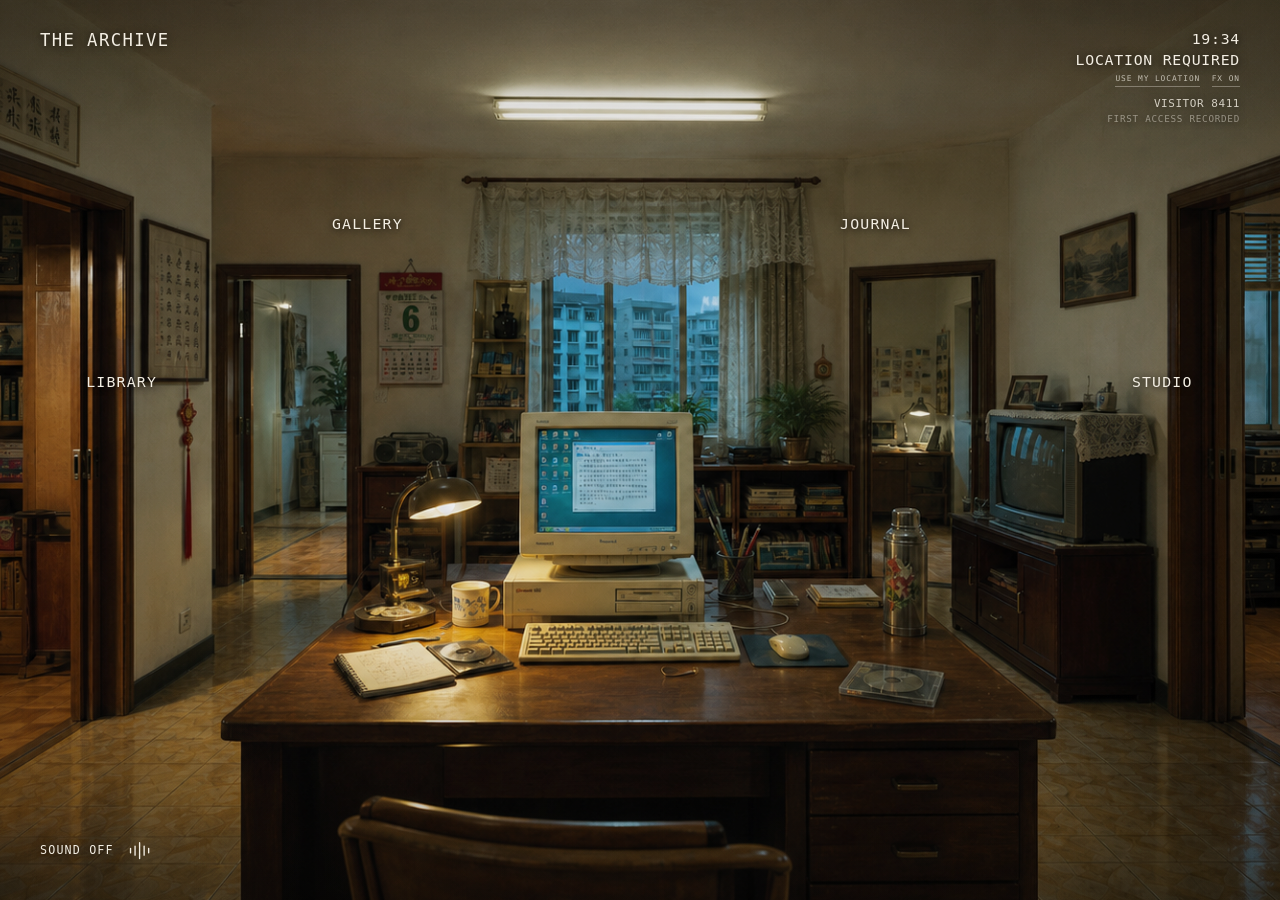
<file: index.html>
<!doctype html>
<html lang="zh-CN">
  <head>
    <meta charset="UTF-8" />
    <meta name="viewport" content="width=device-width, initial-scale=1.0" />
    <meta
      name="description"
      content="The Archive，一座连接作品、收藏与记录的私人数字空间。"
    />
    <meta name="theme-color" content="#191810" />
    <title>The Archive</title>
    <link rel="preload" as="image" href="assets/images/archive-hall-room.png" />
    <link rel="stylesheet" href="styles.css" />
    <script src="weather-provider.js" defer></script>
    <script src="environment.js" defer></script>
    <script src="audio-system.js" defer></script>
    <script src="script.js" defer></script>
  </head>
  <body
    data-period="day"
    data-solar="day"
    data-weather="unavailable"
    data-weather-intensity="none"
    data-weather-effects="on"
    data-weather-status="location-required"
  >
    <a class="skip-link" href="#room-navigation">跳到房间入口</a>

    <main class="archive-hall" id="archive-hall">
      <div class="scene" aria-hidden="true">
        <img
          class="scene__image"
          src="assets/images/archive-hall-room.png"
          alt=""
          width="1680"
          height="945"
        />
        <div class="scene__vignette"></div>
        <div class="scene__grain"></div>
        <div class="scene__environment">
          <div class="scene__sunlight"></div>
          <div class="scene__weather-filter"></div>
          <div class="scene__rain scene__rain--far"></div>
          <div class="scene__rain scene__rain--near"></div>
          <div class="scene__snow"></div>
          <div class="scene__lightning"></div>
        </div>
      </div>

      <header class="hall-header">
        <h1 class="wordmark">THE ARCHIVE</h1>

        <section class="environment" aria-label="本地时间与天气">
          <div class="environment__time">
            <span class="environment__label">LOCAL TIME</span>
            <time id="local-time" datetime="">--:--</time>
            <span class="environment__meta" id="local-date">-- --- ----</span>
          </div>
          <div class="environment__weather">
            <span class="environment__label">WEATHER</span>
            <span class="environment__value" id="weather-value">LOCATION REQUIRED</span>
            <span class="environment__meta" id="weather-location" hidden></span>
            <div class="environment__weather-actions">
              <button
                class="environment__location-button"
                id="location-button"
                type="button"
                aria-label="Use your location for live weather"
              >
                USE MY LOCATION
              </button>
              <button
                class="environment__effects-button"
                id="weather-effects-toggle"
                type="button"
                aria-label="Turn off visual weather effects"
                aria-pressed="true"
              >
                FX ON
              </button>
            </div>
          </div>
          <div class="environment__visitor" aria-label="Visitor memory">
            <span class="environment__label">VISITOR MEMORY</span>
            <span class="environment__value" id="visitor-id">VISITOR ----</span>
            <span class="environment__meta" id="visitor-memory">ACCESS UNKNOWN</span>
          </div>
        </section>
      </header>

      <div class="weather-foreground" aria-hidden="true">
        <div class="weather-foreground__rain">
          <i style="--x: 1.5%; --delay: -2.1s; --duration: 8.4s; --length: 5.4rem"></i>
          <i style="--x: 5.2%; --delay: -5.7s; --duration: 10.2s; --length: 3.8rem"></i>
          <i style="--x: 9.4%; --delay: -1.2s; --duration: 11.8s; --length: 4.7rem"></i>
          <i style="--x: 14.2%; --delay: -7.4s; --duration: 13.1s; --length: 3.2rem"></i>
          <i style="--x: 85.8%; --delay: -4.8s; --duration: 12.4s; --length: 4.2rem"></i>
          <i style="--x: 90.6%; --delay: -8.9s; --duration: 14.1s; --length: 3.5rem"></i>
          <i style="--x: 95.1%; --delay: -3.4s; --duration: 9.7s; --length: 5rem"></i>
          <i style="--x: 98.3%; --delay: -6.2s; --duration: 11.1s; --length: 3.1rem"></i>
        </div>
        <div class="weather-foreground__snow">
          <i style="--x: 4%; --drift: 2.8rem; --delay: -7s; --duration: 17s; --size: 3px"></i>
          <i style="--x: 12%; --drift: -2rem; --delay: -13s; --duration: 22s; --size: 2px"></i>
          <i style="--x: 20%; --drift: 3.4rem; --delay: -3s; --duration: 20s; --size: 4px"></i>
          <i style="--x: 29%; --drift: -2.6rem; --delay: -17s; --duration: 25s; --size: 2px"></i>
          <i style="--x: 38%; --drift: 2.2rem; --delay: -10s; --duration: 19s; --size: 3px"></i>
          <i style="--x: 46%; --drift: -3.1rem; --delay: -4s; --duration: 24s; --size: 2px"></i>
          <i style="--x: 55%; --drift: 3.7rem; --delay: -15s; --duration: 21s; --size: 4px"></i>
          <i style="--x: 63%; --drift: -2.4rem; --delay: -8s; --duration: 18s; --size: 3px"></i>
          <i style="--x: 71%; --drift: 2.9rem; --delay: -19s; --duration: 26s; --size: 2px"></i>
          <i style="--x: 79%; --drift: -3.5rem; --delay: -5s; --duration: 23s; --size: 4px"></i>
          <i style="--x: 88%; --drift: 2.1rem; --delay: -12s; --duration: 20s; --size: 3px"></i>
          <i style="--x: 96%; --drift: -2.8rem; --delay: -2s; --duration: 24s; --size: 2px"></i>
        </div>
        <div class="weather-foreground__fog"></div>
        <div class="weather-foreground__flash"></div>
      </div>

      <nav class="room-map" id="room-navigation" aria-label="Archive Hall 房间入口">
        <a
          class="room-entry room-entry--library"
          href="library.html"
          data-room="library"
          data-focus-x="8%"
          data-focus-y="48%"
          aria-label="进入 Library"
        >
          <span class="room-entry__label">LIBRARY</span>
          <span class="room-entry__hint">OPEN</span>
        </a>

        <a
          class="room-entry room-entry--gallery"
          href="gallery.html"
          data-room="gallery"
          data-focus-x="28%"
          data-focus-y="42%"
          aria-label="进入 Gallery"
        >
          <span class="room-entry__label">GALLERY</span>
          <span class="room-entry__hint">OPEN</span>
        </a>

        <button
          class="room-entry room-entry--journal"
          type="button"
          data-room="journal"
          data-focus-x="68%"
          data-focus-y="42%"
          aria-label="Journal 正在准备中"
        >
          <span class="room-entry__label">JOURNAL</span>
          <span class="room-entry__hint">IN PREPARATION</span>
        </button>

        <button
          class="room-entry room-entry--studio"
          type="button"
          data-room="studio"
          data-focus-x="92%"
          data-focus-y="48%"
          aria-label="Studio 正在准备中"
        >
          <span class="room-entry__label">STUDIO</span>
          <span class="room-entry__hint">IN PREPARATION</span>
        </button>
      </nav>

      <nav class="room-menu" aria-label="Archive Hall 房间列表">
        <a href="library.html" data-room="library">
          <span>LIBRARY</span>
          <small>OPEN</small>
        </a>
        <a href="gallery.html" data-room="gallery">
          <span>GALLERY</span>
          <small>OPEN</small>
        </a>
        <button type="button" data-room="studio">
          <span>STUDIO</span>
          <small>IN PREPARATION</small>
        </button>
        <button type="button" data-room="journal">
          <span>JOURNAL</span>
          <small>IN PREPARATION</small>
        </button>
      </nav>

      <footer class="hall-footer">
        <button
          class="sound-toggle"
          id="sound-toggle"
          type="button"
          aria-pressed="false"
          aria-label="开启大厅环境声"
        >
          <span id="sound-label">SOUND OFF</span>
          <svg viewBox="0 0 24 24" aria-hidden="true">
            <path d="M4 10v4M8 8v8M12 5v14M16 8v8M20 10v4" />
          </svg>
        </button>
        <p class="hall-status" id="hall-status" role="status" aria-live="polite"></p>
      </footer>

      <div class="transition-curtain" aria-hidden="true"></div>
    </main>
  </body>
</html>
</file>
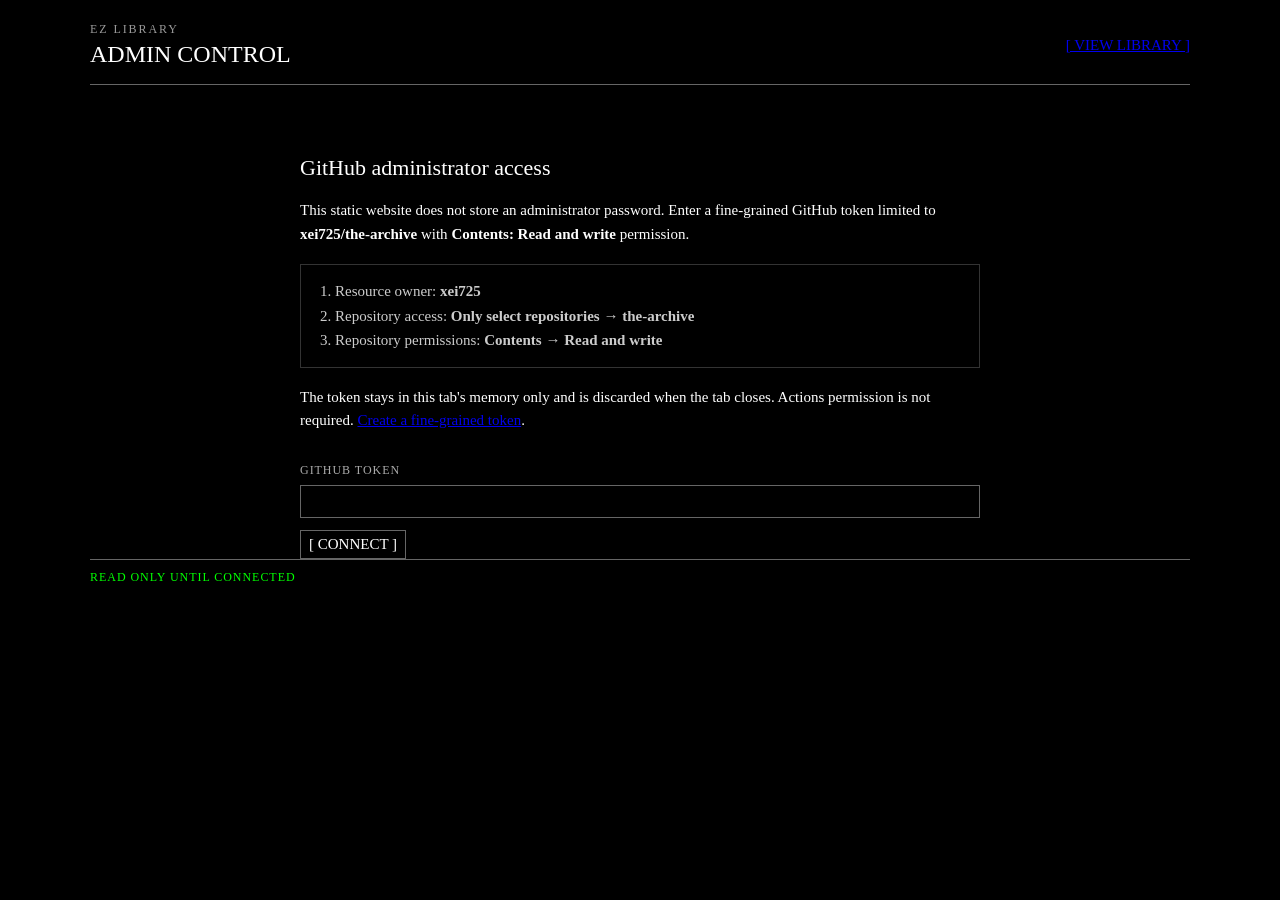
<file: admin.html>
<!doctype html>
<html lang="en">
  <head>
    <meta charset="UTF-8" />
    <meta name="viewport" content="width=device-width, initial-scale=1.0" />
    <meta name="theme-color" content="#000000" />
    <title>EZ Library Admin</title>
    <link rel="stylesheet" href="admin.css" />
  </head>
  <body>
    <main class="admin-shell">
      <header class="admin-header">
        <div>
          <p class="admin-label">EZ LIBRARY</p>
          <h1>ADMIN CONTROL</h1>
        </div>
        <a href="library.html">[ VIEW LIBRARY ]</a>
      </header>

      <section class="login-panel" id="login-panel" aria-labelledby="login-title">
        <h2 id="login-title">GitHub administrator access</h2>
        <p>
          This static website does not store an administrator password. Enter a fine-grained
          GitHub token limited to <strong>xei725/the-archive</strong> with
          <strong>Contents: Read and write</strong> permission.
        </p>
        <ol class="permission-list">
          <li>Resource owner: <strong>xei725</strong></li>
          <li>Repository access: <strong>Only select repositories → the-archive</strong></li>
          <li>Repository permissions: <strong>Contents → Read and write</strong></li>
        </ol>
        <p>
          The token stays in this tab's memory only and is discarded when the tab closes.
          Actions permission is not required.
          <a href="https://github.com/settings/personal-access-tokens/new" target="_blank" rel="noopener">Create a fine-grained token</a>.
        </p>
        <div class="login-diagnostics" id="login-diagnostics" role="alert" hidden>
          <p id="login-diagnostics-message"></p>
          <p>
            Check the three settings above, then create a new token. Existing fine-grained token
            permissions cannot always be expanded after creation.
          </p>
        </div>
        <form id="login-form">
          <label for="token-input">GITHUB TOKEN</label>
          <input id="token-input" name="token" type="password" autocomplete="off" required />
          <button type="submit">[ CONNECT ]</button>
        </form>
      </section>

      <section class="admin-editor" id="admin-editor" hidden>
        <div class="admin-toolbar">
          <div class="admin-actions">
            <button id="save-button" type="button">[ SAVE TO WEBSITE ]</button>
            <button id="reload-button" type="button">[ RELOAD ]</button>
            <a id="published-link" href="library.html" hidden>[ VIEW LATEST ]</a>
          </div>
          <p class="connection-summary" id="connection-summary"></p>
          <button id="logout-button" type="button">[ LOG OUT ]</button>
        </div>

        <div class="editor-layout">
          <aside class="folder-sidebar">
            <div class="sidebar-heading">
              <h2>FOLDERS</h2>
              <button id="add-folder-button" type="button">[ + ]</button>
            </div>
            <div class="folder-admin-list" id="folder-admin-list"></div>
          </aside>

          <section class="folder-editor" aria-labelledby="folder-editor-title">
            <div class="folder-editor-heading">
              <h2 id="folder-editor-title">FOLDER</h2>
              <button id="delete-folder-button" type="button">[ DELETE FOLDER ]</button>
            </div>

            <div class="field-grid">
              <label>
                FOLDER ID
                <input id="folder-id-input" type="text" readonly />
              </label>
              <label>
                FOLDER TITLE
                <input id="folder-title-input" type="text" />
              </label>
              <label class="field-wide">
                DISPLAY LINES — ONE LINE PER ROW
                <textarea id="folder-lines-input" rows="3"></textarea>
              </label>
            </div>

            <div class="items-heading">
              <h3>CONTENTS</h3>
              <div>
                <button id="add-text-button" type="button">[ + TEXT ]</button>
                <button id="add-link-button" type="button">[ + LINK ]</button>
                <button id="upload-file-button" type="button">[ + FILE ]</button>
                <input id="file-input" type="file" accept="image/*,audio/*,video/*,.pdf,.txt,.md,.zip" hidden />
              </div>
            </div>
            <div class="item-editor-list" id="item-editor-list"></div>
          </section>
        </div>
      </section>

      <p class="admin-status" id="admin-status" role="status" aria-live="polite">READ ONLY UNTIL CONNECTED</p>
    </main>

    <script src="admin.js"></script>
  </body>
</html>
</file>
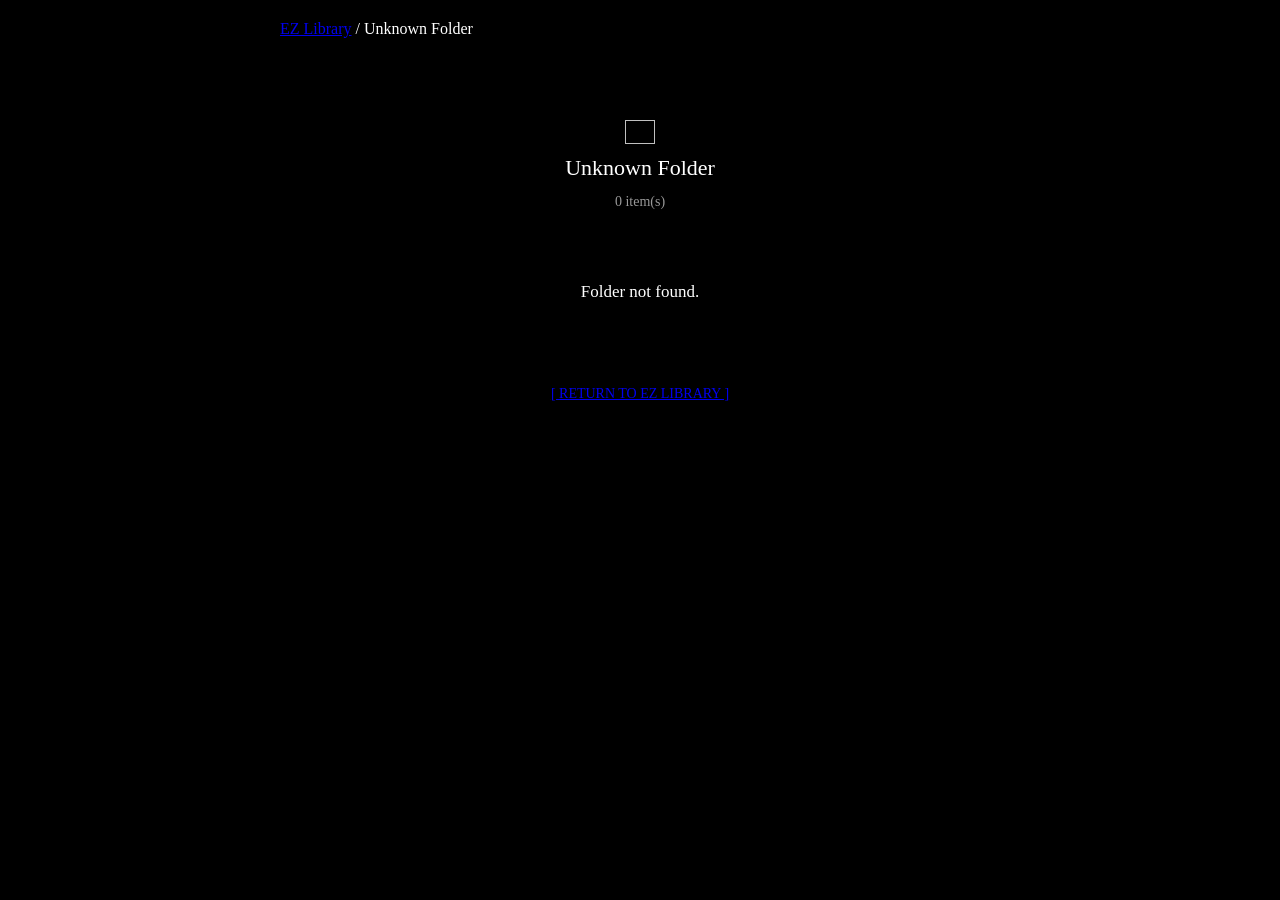
<file: folder.html>
<!doctype html>
<html lang="en">
  <head>
    <meta charset="UTF-8" />
    <meta name="viewport" content="width=device-width, initial-scale=1.0" />
    <meta name="theme-color" content="#000000" />
    <title>EZ Library Folder</title>
    <link rel="stylesheet" href="folder.css" />
  </head>
  <body>
    <div class="folder-shell">
      <nav class="folder-breadcrumb" aria-label="Folder path">
        <a href="library.html">EZ Library</a>
        <span aria-hidden="true"> / </span>
        <span id="breadcrumb-folder">Folder</span>
        <span id="breadcrumb-item-wrap" hidden>
          <span aria-hidden="true"> / </span>
          <span id="breadcrumb-item"></span>
        </span>
      </nav>

      <main>
        <section class="folder-index" id="folder-index" aria-labelledby="folder-title">
          <img class="folder-page-icon" id="folder-icon" alt="" width="30" height="24" />
          <h1 id="folder-title">Folder</h1>
          <p class="folder-meta" id="folder-meta">0 item(s)</p>

          <div class="empty-state" id="empty-state">
            <p>This folder is empty.</p>
          </div>

          <ul class="folder-items" id="folder-items" hidden></ul>
        </section>

        <article class="record-view" id="record-view" aria-labelledby="record-title" hidden>
          <p class="record-type" id="record-type"></p>
          <h1 id="record-title"></h1>
          <p class="record-description" id="record-description"></p>
          <img class="record-image" id="record-image" alt="" hidden />
          <div class="record-content" id="record-content"></div>
          <a class="record-open" id="record-open" href="#" target="_blank" rel="noopener" hidden></a>
        </article>
      </main>

      <p class="folder-return"><a id="return-link" href="library.html">[ RETURN TO EZ LIBRARY ]</a></p>
    </div>

    <script src="library-loader.js"></script>
    <script>window.loadEzLibraryPage("folder-view.js");</script>
  </body>
</html>
</file>
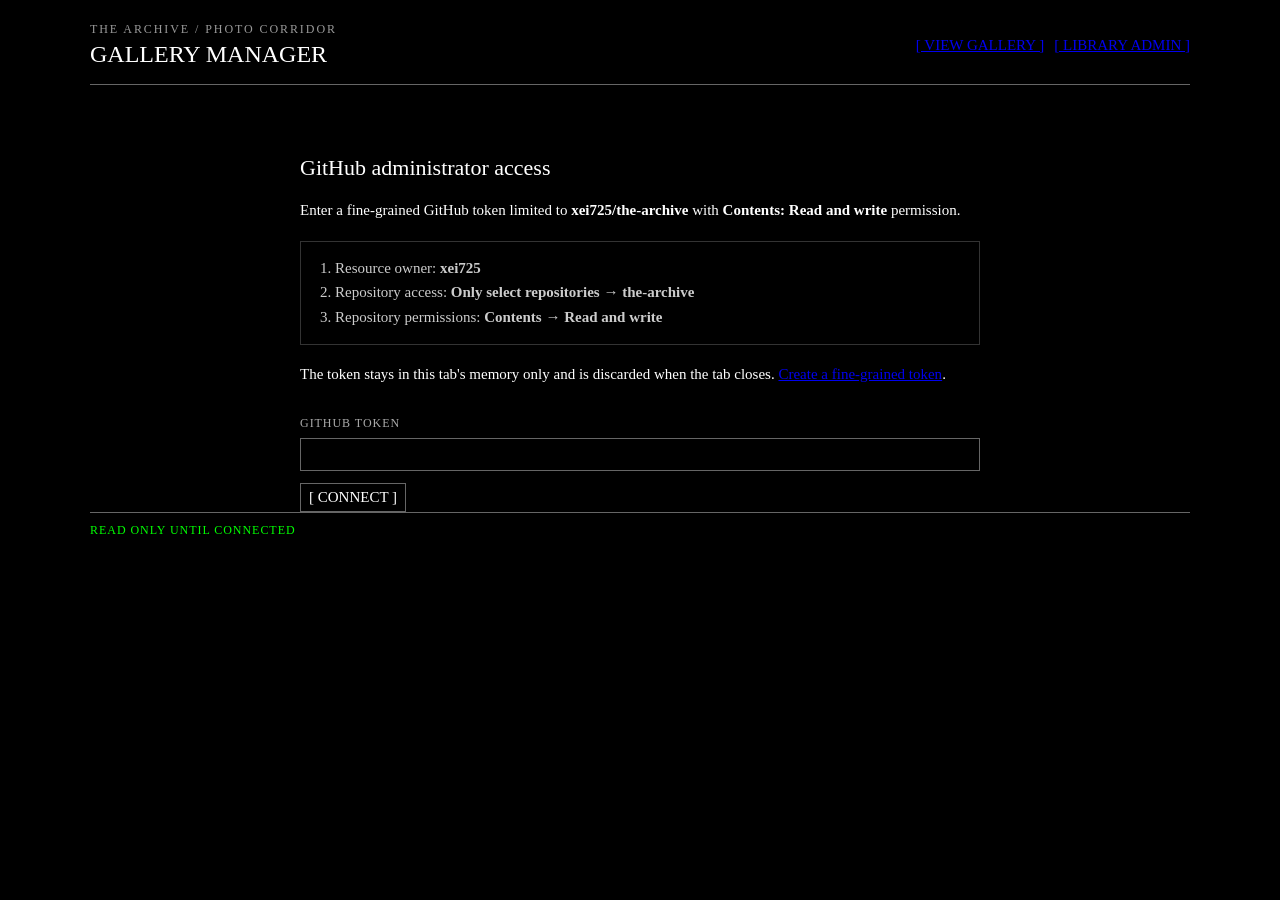
<file: gallery-admin.html>
<!doctype html>
<html lang="en">
  <head>
    <meta charset="UTF-8" />
    <meta name="viewport" content="width=device-width, initial-scale=1.0" />
    <meta name="theme-color" content="#000000" />
    <title>Photo Corridor Admin — The Archive</title>
    <link rel="stylesheet" href="admin.css" />
    <link rel="stylesheet" href="gallery-admin.css" />
  </head>
  <body>
    <main class="admin-shell">
      <header class="admin-header">
        <div>
          <p class="admin-label">THE ARCHIVE / PHOTO CORRIDOR</p>
          <h1>GALLERY MANAGER</h1>
        </div>
        <nav class="admin-header-links" aria-label="Admin navigation">
          <a href="gallery.html">[ VIEW GALLERY ]</a>
          <a href="admin.html">[ LIBRARY ADMIN ]</a>
        </nav>
      </header>

      <section class="login-panel" id="login-panel" aria-labelledby="login-title">
        <h2 id="login-title">GitHub administrator access</h2>
        <p>
          Enter a fine-grained GitHub token limited to <strong>xei725/the-archive</strong>
          with <strong>Contents: Read and write</strong> permission.
        </p>
        <ol class="permission-list">
          <li>Resource owner: <strong>xei725</strong></li>
          <li>Repository access: <strong>Only select repositories → the-archive</strong></li>
          <li>Repository permissions: <strong>Contents → Read and write</strong></li>
        </ol>
        <p>
          The token stays in this tab's memory only and is discarded when the tab closes.
          <a href="https://github.com/settings/personal-access-tokens/new" target="_blank" rel="noopener">Create a fine-grained token</a>.
        </p>
        <div class="login-diagnostics" id="login-diagnostics" role="alert" hidden>
          <p id="login-diagnostics-message"></p>
        </div>
        <form id="login-form">
          <label for="token-input">GITHUB TOKEN</label>
          <input id="token-input" name="token" type="password" autocomplete="off" required />
          <button type="submit">[ CONNECT ]</button>
        </form>
      </section>

      <section class="admin-editor" id="admin-editor" hidden>
        <div class="admin-toolbar">
          <div class="admin-actions">
            <button id="save-button" type="button">[ SAVE TO WEBSITE ]</button>
            <button id="reload-button" type="button">[ RELOAD ]</button>
            <a id="published-link" href="gallery.html" hidden>[ VIEW LATEST ]</a>
          </div>
          <p class="connection-summary" id="connection-summary"></p>
          <button id="logout-button" type="button">[ LOG OUT ]</button>
        </div>

        <div class="gallery-editor-layout">
          <aside class="photo-sidebar">
            <div class="sidebar-heading">
              <h2>PHOTOGRAPHS <span id="photo-count">0</span></h2>
              <button id="upload-photo-button" type="button">[ + UPLOAD ]</button>
              <input id="photo-file-input" type="file" accept="image/jpeg,image/png,image/webp,image/avif" hidden />
            </div>
            <p class="upload-note">Images are resized to 1920 px and compressed before upload.</p>
            <div class="photo-admin-list" id="photo-admin-list"></div>
          </aside>

          <section class="photo-editor" aria-labelledby="photo-editor-title">
            <div class="photo-editor-empty" id="photo-editor-empty">
              Upload a photograph or select an existing record.
            </div>

            <div id="photo-editor-fields" hidden>
              <div class="photo-editor-heading">
                <div>
                  <p class="admin-label" id="selected-record-id"></p>
                  <h2 id="photo-editor-title">PHOTOGRAPH RECORD</h2>
                </div>
                <div class="record-actions">
                  <button id="move-up-button" type="button">[ ↑ ]</button>
                  <button id="move-down-button" type="button">[ ↓ ]</button>
                  <button id="replace-photo-button" type="button">[ REPLACE IMAGE ]</button>
                  <button id="delete-photo-button" type="button">[ DELETE ]</button>
                </div>
              </div>

              <div class="photo-edit-grid">
                <figure class="photo-preview">
                  <img id="photo-preview-image" alt="" />
                  <figcaption id="photo-preview-meta"></figcaption>
                </figure>

                <div class="photo-fields">
                  <label>
                    TITLE
                    <input id="photo-title-input" type="text" />
                  </label>
                  <label>
                    DATE / DISPLAY TEXT
                    <input id="photo-date-input" type="text" placeholder="2026.07" />
                  </label>
                  <label>
                    CATEGORY
                    <select id="photo-category-input">
                      <option value="real">REAL</option>
                      <option value="archive">ARCHIVE</option>
                      <option value="anomalies">ANOMALIES</option>
                    </select>
                  </label>
                  <label>
                    FRAME
                    <select id="photo-frame-input">
                      <option value="wood">WOOD</option>
                      <option value="metal">METAL</option>
                      <option value="brass">BRASS</option>
                    </select>
                  </label>
                  <label>
                    DISPLAY SHAPE
                    <select id="photo-size-input">
                      <option value="landscape">LANDSCAPE</option>
                      <option value="portrait">PORTRAIT</option>
                      <option value="square">SQUARE</option>
                    </select>
                  </label>
                  <label>
                    FRAME TILT
                    <input id="photo-tilt-input" type="number" min="-1" max="1" step="0.05" />
                  </label>
                  <label class="field-wide">
                    ACCESSIBLE DESCRIPTION
                    <input id="photo-alt-input" type="text" />
                  </label>
                  <label class="field-wide">
                    RECORD DESCRIPTION
                    <textarea id="photo-description-input" rows="4"></textarea>
                  </label>
                </div>
              </div>
            </div>
          </section>
        </div>
      </section>

      <p class="admin-status" id="admin-status" role="status" aria-live="polite">READ ONLY UNTIL CONNECTED</p>
    </main>

    <script src="gallery-admin.js"></script>
  </body>
</html>
</file>
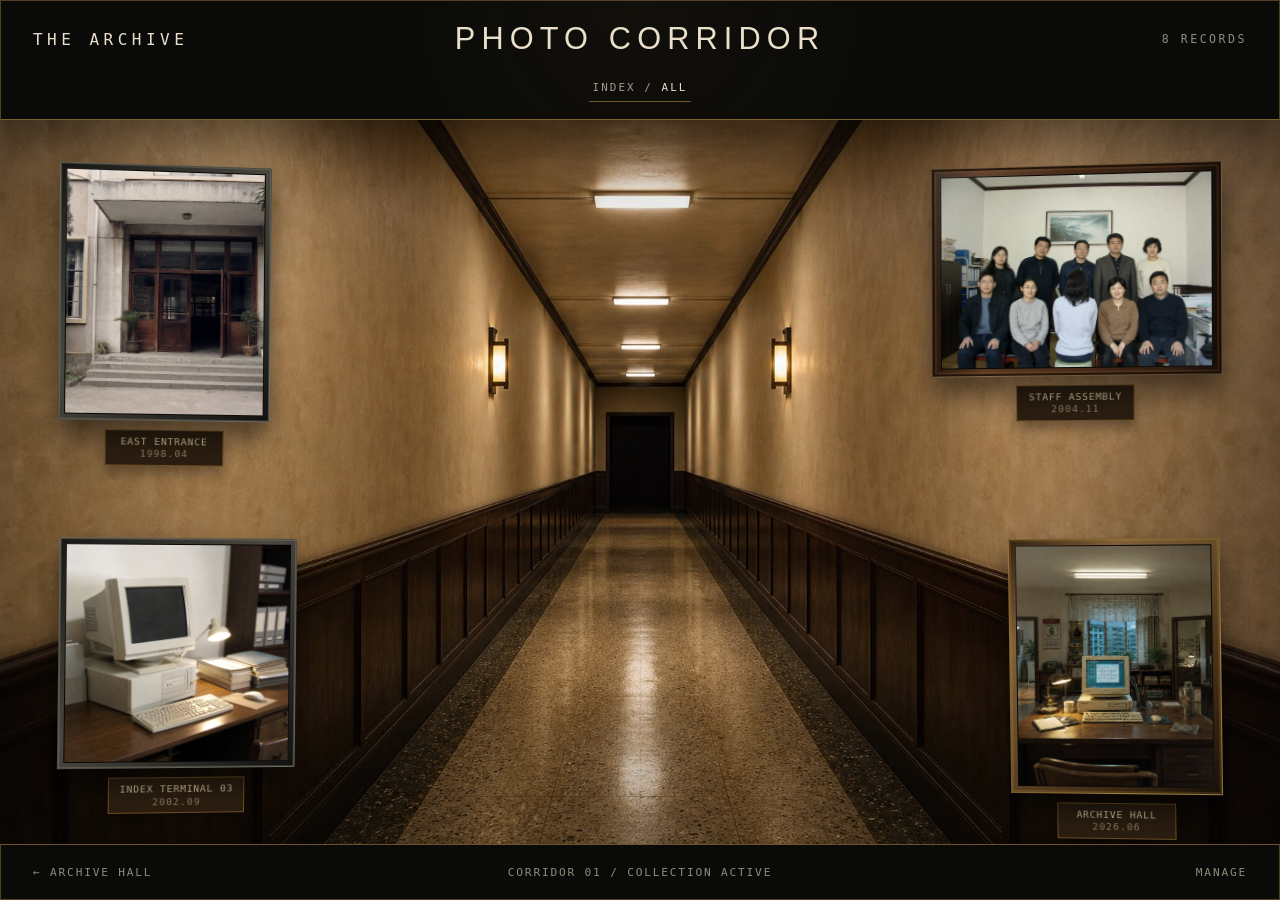
<file: gallery.html>
<!doctype html>
<html lang="en">
  <head>
    <meta charset="UTF-8" />
    <meta name="viewport" content="width=device-width, initial-scale=1.0" />
    <meta
      name="description"
      content="The Archive Photo Corridor, a continuous collection of personal and archival photographs."
    />
    <meta name="theme-color" content="#0c0b08" />
    <title>Photo Corridor — The Archive</title>
    <link rel="stylesheet" href="gallery.css" />
    <script src="gallery-data.js" defer></script>
    <script src="gallery.js" defer></script>
  </head>
  <body>
    <a class="skip-link" href="#corridor-records">Skip to photographs</a>

    <main class="photo-corridor">
      <header class="corridor-header">
        <a class="corridor-wordmark" href="index.html" aria-label="Return to The Archive Hall">
          THE ARCHIVE
        </a>
        <h1>PHOTO CORRIDOR</h1>
        <p class="corridor-count" id="corridor-count" aria-live="polite">0 RECORDS</p>

        <div class="corridor-index">
          <button
            class="corridor-index__toggle"
            id="corridor-index-toggle"
            type="button"
            aria-expanded="false"
            aria-controls="corridor-index-filters"
          >
            INDEX <span aria-hidden="true">/</span> <span id="corridor-index-current">ALL</span>
          </button>
          <nav
            class="corridor-filters"
            id="corridor-index-filters"
            aria-label="Photograph index"
            hidden
          >
            <button class="is-active" type="button" data-filter="all" aria-pressed="true">ALL RECORDS</button>
            <button type="button" data-filter="real" aria-pressed="false">PERSONAL</button>
            <button type="button" data-filter="archive" aria-pressed="false">ARCHIVE</button>
          </nav>
        </div>
      </header>

      <section class="corridor-scene" aria-label="Archive photograph corridor">
        <div class="corridor-architecture" aria-hidden="true">
          <img
            class="corridor-background"
            src="assets/images/photo-corridor/corridor-environment.jpg"
            alt=""
            width="1536"
            height="864"
          />
          <div class="corridor-ceiling"></div>
          <div class="corridor-floor"></div>
          <div class="corridor-back-wall">
            <div class="corridor-exit-light"></div>
            <div class="corridor-door"></div>
          </div>
          <div class="corridor-light corridor-light--one"></div>
          <div class="corridor-light corridor-light--two"></div>
          <div class="corridor-light corridor-light--three"></div>
          <div class="corridor-grain"></div>
        </div>

        <div
          class="corridor-records"
          id="corridor-records"
          role="list"
          aria-label="All photographs"
          tabindex="0"
        >
          <div class="corridor-sentinel" id="corridor-sentinel" aria-hidden="true"></div>
        </div>

        <noscript>
          <p class="corridor-noscript">JavaScript is required to arrange and filter the corridor records.</p>
        </noscript>
      </section>

      <footer class="corridor-footer">
        <a href="index.html"><span aria-hidden="true">←</span> ARCHIVE HALL</a>
        <p>CORRIDOR 01 / COLLECTION ACTIVE</p>
        <a class="corridor-admin-link" href="gallery-admin.html">MANAGE</a>
      </footer>
    </main>

    <dialog class="photo-dialog" id="photo-dialog" aria-labelledby="dialog-title">
      <button class="photo-dialog__close" id="dialog-close" type="button">CLOSE RECORD</button>
      <div class="photo-dialog__media">
        <img id="dialog-image" alt="" />
      </div>
      <div class="photo-dialog__details">
        <p class="photo-dialog__category" id="dialog-category"></p>
        <h2 id="dialog-title"></h2>
        <time id="dialog-date"></time>
        <p id="dialog-description"></p>
      </div>
    </dialog>
  </body>
</html>
</file>
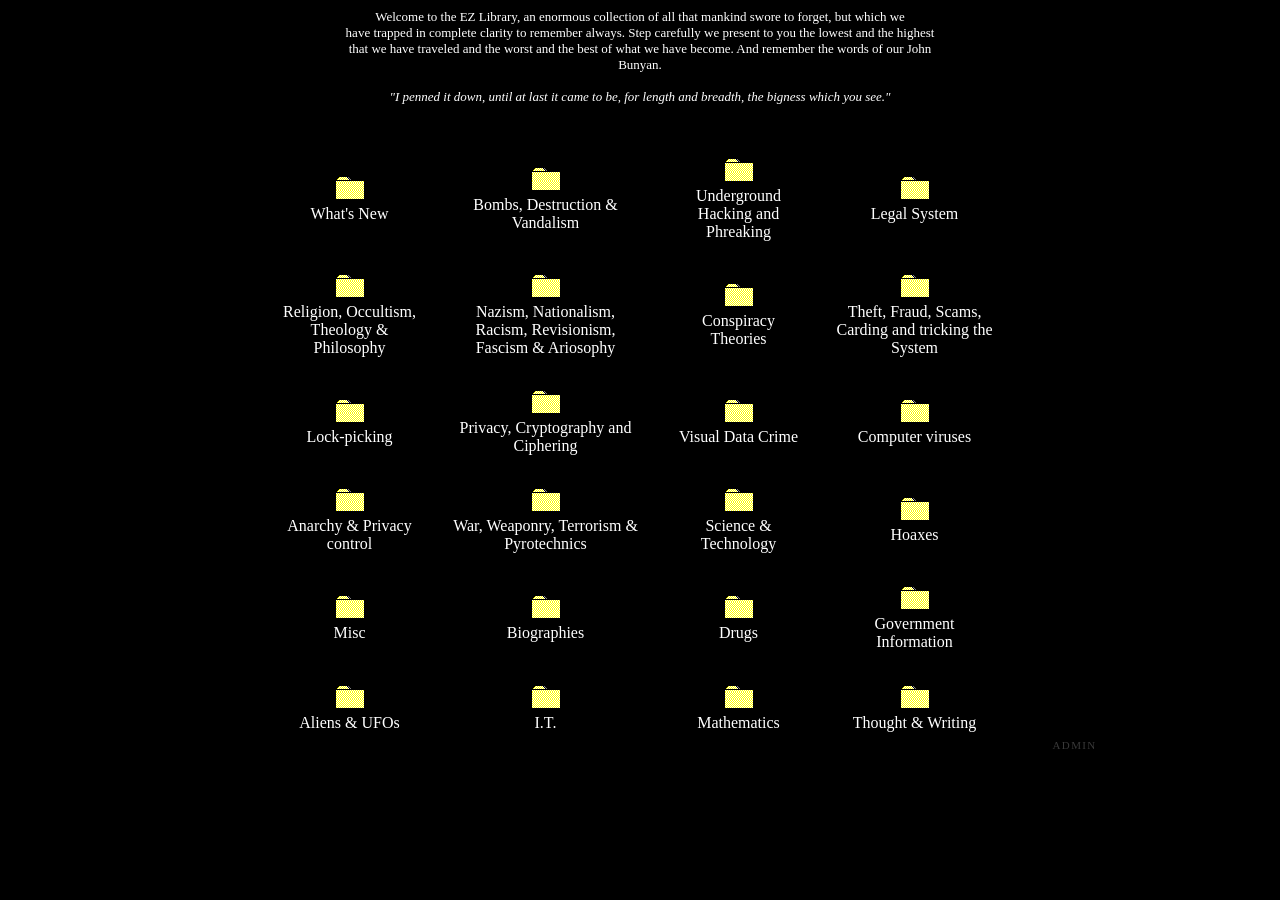
<file: library.html>
<!doctype html>
<html lang="en">
  <head>
    <meta charset="UTF-8" />
    <meta name="viewport" content="width=device-width, initial-scale=1.0" />
    <meta
      name="description"
      content="EZ Library - a read-only collection of folders and future records."
    />
    <meta name="theme-color" content="#000000" />
    <title>EZ Library</title>
    <link rel="stylesheet" href="library.css" />
  </head>
  <body>
    <div class="library-shell">
      <header class="library-introduction">
        <p>
          Welcome to the EZ Library, an enormous collection of all that mankind swore to forget,
          but which we<span class="desktop-break"><br /></span> have trapped in complete clarity
          to remember always. Step carefully we present to you the lowest and the
          highest<span class="desktop-break"><br /></span> that we have traveled and the worst and
          the best of what we have become. And remember the words of our
          John<span class="desktop-break"><br /></span> Bunyan.
        </p>
        <blockquote>
          &quot;I penned it down, until at last it came to be, for length and breadth, the bigness
          which you see.&quot;
        </blockquote>
      </header>

      <main>
        <nav
          class="library-grid"
          id="library-grid"
          aria-label="EZ Library folders"
        ></nav>
      </main>

      <a class="admin-entry" href="admin.html">ADMIN</a>
    </div>

    <script src="library-loader.js"></script>
    <script>window.loadEzLibraryPage("library-folders.js");</script>
  </body>
</html>
</file>
<file: styles.css>
:root {
  color-scheme: dark;
  --ink: #f3eee3;
  --muted: rgba(243, 238, 227, 0.68);
  --line: rgba(243, 238, 227, 0.46);
  --focus: #f6dca2;
  --shadow: rgba(8, 7, 4, 0.82);
  --focus-x: 50%;
  --focus-y: 50%;
  --ui-font: "Arial Narrow", "Roboto Condensed", "Microsoft YaHei UI", sans-serif;
  --mono-font: "Cascadia Mono", "Lucida Console", "Microsoft YaHei UI", monospace;
}

* {
  box-sizing: border-box;
}

html {
  min-width: 320px;
  min-height: 100%;
  background: #191810;
}

body {
  min-width: 320px;
  min-height: 100%;
  margin: 0;
  overflow: hidden;
  color: var(--ink);
  background: #191810;
  font-family: var(--ui-font);
  text-rendering: optimizeLegibility;
}

button,
a {
  color: inherit;
  font: inherit;
}

button {
  border: 0;
}

a {
  text-decoration: none;
}

.skip-link {
  position: fixed;
  z-index: 100;
  top: -4rem;
  left: 1rem;
  padding: 0.7rem 0.9rem;
  color: #17150f;
  background: var(--focus);
  transition: top 160ms ease;
}

.skip-link:focus {
  top: 1rem;
}

.archive-hall {
  position: relative;
  isolation: isolate;
  width: 100%;
  min-height: 100vh;
  min-height: 100svh;
  overflow: hidden;
  background: #191810;
}

.scene {
  position: absolute;
  z-index: -2;
  inset: 0;
  overflow: hidden;
  background: #191810;
}

.scene__image {
  display: block;
  width: 100%;
  height: 100%;
  object-fit: cover;
  object-position: center;
  transform: scale(1.002);
  transform-origin: var(--focus-x) var(--focus-y);
  transition:
    transform 820ms cubic-bezier(0.2, 0.72, 0.18, 1),
    filter 900ms ease;
  user-select: none;
}

body[data-period="dusk"] .scene__image {
  filter: brightness(0.94) saturate(0.98);
}

body[data-period="night"] .scene__image {
  filter: brightness(0.72) saturate(0.86) contrast(1.04);
}

body[data-period="dawn"] .scene__image {
  filter: brightness(0.88) saturate(0.9);
}

.scene__vignette,
.scene__grain,
.scene__environment {
  position: absolute;
  inset: 0;
  pointer-events: none;
}

.scene__vignette {
  background:
    linear-gradient(180deg, rgba(6, 5, 3, 0.18), transparent 15%, transparent 76%, rgba(6, 5, 3, 0.26)),
    radial-gradient(circle at 50% 43%, transparent 55%, rgba(4, 4, 2, 0.24) 100%);
}

.scene__grain {
  opacity: 0.065;
  background-image:
    repeating-radial-gradient(circle at 18% 23%, transparent 0, rgba(255, 255, 255, 0.28) 0.6px, transparent 1.2px),
    repeating-radial-gradient(circle at 73% 61%, transparent 0, rgba(0, 0, 0, 0.34) 0.7px, transparent 1.4px);
  background-size: 5px 5px, 7px 7px;
  mix-blend-mode: soft-light;
}

.scene__environment {
  overflow: hidden;
}

.scene__sunlight,
.scene__weather-filter,
.scene__lightning {
  position: absolute;
  inset: 0;
  opacity: 0;
  transition: opacity 1.2s ease;
}

.scene__sunlight {
  background:
    linear-gradient(118deg, rgba(255, 225, 162, 0.21), transparent 38%),
    radial-gradient(ellipse at 52% 31%, rgba(236, 223, 175, 0.32), transparent 38%);
  mix-blend-mode: screen;
}

.scene__weather-filter {
  background: rgba(44, 59, 61, 0.08);
}

.scene__rain,
.scene__snow {
  position: absolute;
  top: 23%;
  left: 41%;
  width: 18%;
  height: 26%;
  opacity: 0;
  -webkit-mask-image: linear-gradient(180deg, transparent, #000 11%, #000 82%, transparent);
  mask-image: linear-gradient(180deg, transparent, #000 11%, #000 82%, transparent);
  transition: opacity 900ms ease;
}

.scene__rain {
  background-image: linear-gradient(
    102deg,
    transparent 0,
    transparent 47%,
    rgba(214, 232, 233, 0.48) 48%,
    transparent 50%,
    transparent 100%
  );
  background-size: 31px 76px;
  mix-blend-mode: screen;
  animation: archive-rain 0.75s linear infinite;
}

.scene__rain--far {
  filter: blur(0.5px);
  animation-duration: 1.15s;
}

.scene__rain--near {
  background-size: 43px 108px;
  filter: blur(0.15px);
  animation-duration: 0.62s;
}

.scene__snow {
  background-image:
    radial-gradient(circle, rgba(245, 247, 237, 0.82) 0 1px, transparent 1.4px),
    radial-gradient(circle, rgba(245, 247, 237, 0.58) 0 1.2px, transparent 1.6px);
  background-position: 0 0, 43px 61px;
  background-size: 74px 88px, 102px 126px;
  mix-blend-mode: screen;
  animation: archive-snow 8s linear infinite;
}

body[data-weather-effects="on"][data-weather="clear"][data-solar="day"] .scene__sunlight {
  opacity: 0.42;
}

body[data-weather-effects="on"][data-weather="cloudy"] .scene__weather-filter {
  opacity: 0.34;
  background: rgba(48, 63, 66, 0.3);
}

body[data-weather-effects="on"][data-weather="fog"] .scene__weather-filter {
  opacity: 0.5;
  background: rgba(150, 158, 148, 0.3);
  backdrop-filter: saturate(0.72) contrast(0.92);
}

body[data-weather-effects="on"][data-weather="rain"] .scene__weather-filter,
body[data-weather-effects="on"][data-weather="storm"] .scene__weather-filter {
  opacity: 0.52;
  background: rgba(34, 50, 56, 0.42);
}

body[data-weather-effects="on"][data-weather="rain"] .scene__rain,
body[data-weather-effects="on"][data-weather="storm"] .scene__rain {
  opacity: 0.52;
}

body[data-weather-effects="on"][data-weather="rain"][data-weather-intensity="light"] .scene__rain {
  opacity: 0.28;
}

body[data-weather-effects="on"][data-weather="rain"][data-weather-intensity="heavy"] .scene__rain,
body[data-weather-effects="on"][data-weather="storm"][data-weather-intensity="heavy"] .scene__rain {
  opacity: 0.72;
}

body[data-weather-effects="on"][data-weather="snow"] .scene__weather-filter {
  opacity: 0.3;
  background: rgba(181, 191, 190, 0.23);
}

body[data-weather-effects="on"][data-weather="snow"] .scene__snow {
  opacity: 0.9;
}

body[data-weather-effects="on"][data-weather="storm"] .scene__lightning {
  animation: archive-lightning 9s steps(1, end) infinite;
}

body[data-solar="night"] .scene__weather-filter {
  opacity: 0.3;
  background: rgba(18, 29, 40, 0.38);
}

body[data-weather-effects="on"][data-solar="night"][data-weather="rain"] .scene__weather-filter,
body[data-weather-effects="on"][data-solar="night"][data-weather="storm"] .scene__weather-filter {
  opacity: 0.56;
}

.weather-foreground {
  position: absolute;
  z-index: 16;
  inset: 0;
  overflow: hidden;
  pointer-events: none;
}

.weather-foreground__rain,
.weather-foreground__snow,
.weather-foreground__fog,
.weather-foreground__flash {
  position: absolute;
  inset: 0;
  visibility: hidden;
  opacity: 0;
}

.weather-foreground__rain i,
.weather-foreground__snow i {
  position: absolute;
  display: block;
  opacity: 0;
}

.weather-foreground__rain i {
  top: -18vh;
  left: var(--x);
  width: 1px;
  height: var(--length);
  border-radius: 999px;
  background: linear-gradient(180deg, transparent, rgba(221, 235, 237, 0.36) 52%, rgba(221, 235, 237, 0.08));
  box-shadow: 0 0 4px rgba(211, 231, 233, 0.12);
  animation: archive-glass-rain var(--duration) linear var(--delay) infinite;
}

.weather-foreground__snow i {
  top: -1rem;
  left: var(--x);
  width: var(--size);
  height: var(--size);
  border-radius: 50%;
  background: rgba(247, 247, 237, 0.78);
  box-shadow: 0 0 5px rgba(246, 245, 225, 0.28);
  animation: archive-foreground-snow var(--duration) linear var(--delay) infinite;
}

.weather-foreground__fog {
  background:
    linear-gradient(90deg, rgba(191, 200, 192, 0.13), transparent 16%, transparent 84%, rgba(191, 200, 192, 0.13)),
    linear-gradient(180deg, rgba(187, 196, 189, 0.09), transparent 19%, transparent 78%, rgba(187, 196, 189, 0.11));
  filter: blur(7px);
}

.weather-foreground__flash {
  background: rgba(215, 228, 233, 0.16);
}

body[data-weather-effects="on"][data-weather="rain"] .weather-foreground__rain,
body[data-weather-effects="on"][data-weather="storm"] .weather-foreground__rain {
  visibility: visible;
  opacity: 0.72;
}

body[data-weather-effects="on"][data-weather="snow"] .weather-foreground__snow {
  visibility: visible;
  opacity: 0.72;
}

body[data-weather-effects="on"][data-weather="fog"] .weather-foreground__fog {
  visibility: visible;
  opacity: 1;
}

body[data-weather-effects="on"][data-weather="storm"] .weather-foreground__flash {
  visibility: visible;
  animation: archive-foreground-lightning 9s steps(1, end) infinite;
}

body[data-weather-intensity="light"] .weather-foreground__rain i:nth-child(n + 5),
body[data-weather-intensity="light"] .weather-foreground__snow i:nth-child(n + 7),
body[data-weather-intensity="moderate"] .weather-foreground__rain i:nth-child(n + 7),
body[data-weather-intensity="moderate"] .weather-foreground__snow i:nth-child(n + 10) {
  display: none;
}

@keyframes archive-rain {
  from {
    background-position: 0 -270px;
  }
  to {
    background-position: 42px 270px;
  }
}

@keyframes archive-snow {
  from {
    background-position: 0 -100px, 43px -65px;
  }
  to {
    background-position: 38px 330px, 7px 390px;
  }
}

@keyframes archive-lightning {
  0%,
  72%,
  75%,
  100% {
    opacity: 0;
  }
  73% {
    opacity: 0.32;
    background: rgba(214, 227, 232, 0.7);
  }
  74% {
    opacity: 0.08;
    background: rgba(214, 227, 232, 0.4);
  }
}

@keyframes archive-glass-rain {
  0%,
  14% {
    opacity: 0;
    transform: translate3d(0, 0, 0) scaleY(0.55);
  }
  20% {
    opacity: 0.44;
  }
  58% {
    opacity: 0.24;
  }
  72%,
  100% {
    opacity: 0;
    transform: translate3d(0, 124vh, 0) scaleY(1.08);
  }
}

@keyframes archive-foreground-snow {
  0% {
    opacity: 0;
    transform: translate3d(0, -3vh, 0) rotate(0deg);
  }
  12% {
    opacity: 0.58;
  }
  82% {
    opacity: 0.42;
  }
  100% {
    opacity: 0;
    transform: translate3d(var(--drift), 106vh, 0) rotate(190deg);
  }
}

@keyframes archive-foreground-lightning {
  0%,
  72%,
  75%,
  100% {
    opacity: 0;
  }
  73% {
    opacity: 0.42;
  }
  74% {
    opacity: 0.08;
  }
}

.hall-header {
  position: absolute;
  z-index: 20;
  top: max(2rem, env(safe-area-inset-top));
  right: max(2.5rem, env(safe-area-inset-right));
  left: max(2.5rem, env(safe-area-inset-left));
  display: flex;
  align-items: flex-start;
  justify-content: space-between;
  pointer-events: none;
}

.wordmark {
  margin: 0;
  color: var(--ink);
  font-family: var(--mono-font);
  font-size: clamp(0.95rem, 1.35vw, 1.24rem);
  font-weight: 400;
  letter-spacing: 0.08em;
  line-height: 1;
  text-shadow: 0 1px 8px var(--shadow);
}

.environment {
  display: grid;
  grid-template-columns: 1fr;
  gap: 0.38rem;
  justify-items: end;
  text-align: right;
  text-shadow: 0 1px 8px var(--shadow);
}

.environment__time,
.environment__weather,
.environment__visitor {
  display: grid;
  justify-items: end;
  gap: 0.26rem;
}

.environment__weather {
  pointer-events: auto;
}

.environment__visitor {
  margin-top: 0.28rem;
  opacity: 0.82;
}

.environment__label {
  position: absolute;
  width: 1px;
  height: 1px;
  overflow: hidden;
  clip: rect(0 0 0 0);
  white-space: nowrap;
}

.environment time,
.environment__value {
  color: var(--ink);
  font-family: var(--mono-font);
  font-size: clamp(0.84rem, 1.16vw, 1.08rem);
  letter-spacing: 0.05em;
  line-height: 1;
}

.environment__meta {
  min-height: 0.72rem;
  color: var(--muted);
  font-family: var(--mono-font);
  font-size: 0.58rem;
  letter-spacing: 0.08em;
}

.environment__weather-actions {
  display: flex;
  align-items: center;
  justify-content: flex-end;
  gap: 0.72rem;
}

.environment__location-button,
.environment__effects-button {
  margin-top: 0.12rem;
  padding: 0 0 0.14rem;
  cursor: pointer;
  color: rgba(243, 238, 227, 0.72);
  background: transparent;
  border-bottom: 1px solid rgba(243, 238, 227, 0.34);
  font-family: var(--mono-font);
  font-size: 0.49rem;
  letter-spacing: 0.12em;
  line-height: 1.3;
  transition:
    color 160ms ease,
    border-color 160ms ease,
    opacity 160ms ease;
}

.environment__location-button:hover,
.environment__location-button:focus-visible,
.environment__effects-button:hover,
.environment__effects-button:focus-visible {
  color: var(--ink);
  border-color: var(--focus);
}

.environment__location-button:focus-visible,
.environment__effects-button:focus-visible {
  outline: 1px solid var(--focus);
  outline-offset: 0.3rem;
}

.environment__location-button:disabled {
  cursor: wait;
  opacity: 0.5;
}

body[data-weather-status="connected"] .environment__location-button {
  opacity: 0.56;
}

.environment__effects-button[aria-pressed="false"] {
  opacity: 0.56;
}

.environment__time .environment__meta {
  display: none;
}

.environment__visitor .environment__value {
  font-size: clamp(0.64rem, 0.86vw, 0.78rem);
}

.environment__visitor .environment__meta {
  color: rgba(243, 238, 227, 0.58);
}

.room-map {
  position: absolute;
  z-index: 10;
  inset: 0;
}

.room-entry {
  position: absolute;
  display: block;
  margin: 0;
  padding: 0;
  cursor: pointer;
  color: var(--ink);
  background: transparent;
  -webkit-tap-highlight-color: transparent;
}

.room-entry::before {
  position: absolute;
  inset: 7% 10%;
  content: "";
  opacity: 0;
  background: radial-gradient(ellipse at 50% 54%, rgba(255, 229, 169, 0.17), transparent 66%);
  transition: opacity 260ms ease;
}

.room-entry__label,
.room-entry__hint {
  position: absolute;
  left: 50%;
  display: block;
  width: max-content;
  max-width: 95%;
  transform: translateX(-50%);
  text-align: center;
  text-shadow: 0 1px 7px rgba(4, 3, 2, 0.92);
  pointer-events: none;
}

.room-entry__label {
  font-family: var(--mono-font);
  font-size: clamp(0.8rem, 1.16vw, 1.03rem);
  letter-spacing: 0.08em;
  transition:
    color 220ms ease,
    letter-spacing 220ms ease,
    transform 220ms ease;
}

.room-entry__hint {
  margin-top: 0;
  color: rgba(243, 238, 227, 0.72);
  font-family: var(--mono-font);
  font-size: 0.51rem;
  letter-spacing: 0.16em;
  opacity: 0;
  transform: translate(-50%, 0.3rem);
  transition:
    opacity 190ms ease,
    transform 190ms ease;
}

.room-entry:hover::before,
.room-entry:focus-visible::before {
  opacity: 1;
}

.room-entry:hover .room-entry__label,
.room-entry:focus-visible .room-entry__label {
  color: #fff6dd;
  letter-spacing: 0.13em;
  transform: translateX(-50%) translateY(-0.12rem);
}

.room-entry:hover .room-entry__hint,
.room-entry:focus-visible .room-entry__hint {
  opacity: 1;
  transform: translate(-50%, 0);
}

.room-entry:focus-visible {
  outline: none;
}

.room-entry:focus-visible .room-entry__label {
  outline: 1px solid var(--focus);
  outline-offset: 0.5rem;
}

.room-entry--library {
  top: 9%;
  bottom: 10%;
  left: 0;
  width: 19%;
}

.room-entry--library .room-entry__label {
  top: 40%;
}

.room-entry--library .room-entry__hint {
  top: calc(40% + 1.78rem);
}

.room-entry--gallery {
  top: 23%;
  left: 21.6%;
  width: 14.2%;
  height: 45%;
}

.room-entry--gallery .room-entry__label {
  top: 2%;
}

.room-entry--gallery .room-entry__hint {
  top: calc(2% + 1.78rem);
}

.room-entry--journal {
  top: 23%;
  left: 62.2%;
  width: 12.4%;
  height: 45%;
}

.room-entry--journal .room-entry__label {
  top: 2%;
}

.room-entry--journal .room-entry__hint {
  top: calc(2% + 1.78rem);
}

.room-entry--studio {
  top: 9%;
  right: 0;
  bottom: 10%;
  width: 18.4%;
}

.room-entry--studio .room-entry__label {
  top: 40%;
}

.room-entry--studio .room-entry__hint {
  top: calc(40% + 1.78rem);
}

.hall-footer {
  position: absolute;
  z-index: 30;
  right: max(2.5rem, env(safe-area-inset-right));
  bottom: max(2.25rem, env(safe-area-inset-bottom));
  left: max(2.5rem, env(safe-area-inset-left));
  display: flex;
  align-items: flex-end;
  justify-content: space-between;
  pointer-events: none;
}

.sound-toggle {
  display: inline-flex;
  align-items: center;
  gap: 0.75rem;
  padding: 0;
  cursor: pointer;
  color: var(--ink);
  background: transparent;
  font-family: var(--mono-font);
  font-size: 0.73rem;
  letter-spacing: 0.1em;
  text-shadow: 0 1px 8px var(--shadow);
  pointer-events: auto;
}

.sound-toggle svg {
  width: 1.7rem;
  height: 1.7rem;
  fill: none;
  stroke: currentColor;
  stroke-linecap: round;
  stroke-width: 1.2;
}

.sound-toggle:focus-visible {
  outline: 1px solid var(--focus);
  outline-offset: 0.55rem;
}

.sound-toggle[aria-pressed="true"] svg {
  color: var(--focus);
  filter: drop-shadow(0 0 0.42rem rgba(246, 220, 162, 0.45));
}

.hall-status {
  min-height: 1rem;
  margin: 0;
  color: var(--muted);
  font-family: var(--mono-font);
  font-size: 0.63rem;
  letter-spacing: 0.13em;
  text-align: right;
  text-shadow: 0 1px 8px var(--shadow);
}

.room-menu {
  display: none;
}

.transition-curtain {
  position: absolute;
  z-index: 50;
  inset: 0;
  visibility: hidden;
  opacity: 0;
  background: #080704;
  pointer-events: none;
  transition:
    opacity 360ms ease 420ms,
    visibility 0s linear 800ms;
}

body.is-transitioning {
  cursor: wait;
}

body.is-transitioning .scene__image {
  transform: scale(1.09);
}

body.is-transitioning .hall-header,
body.is-transitioning .hall-footer,
body.is-transitioning .room-map,
body.is-transitioning .room-menu {
  opacity: 0;
  transition: opacity 280ms ease;
}

body.is-transitioning .transition-curtain {
  visibility: visible;
  opacity: 1;
}

body.is-previewing .scene__image {
  transform: scale(1.035);
}

@media (max-width: 760px), (max-aspect-ratio: 4 / 3) {
  .scene__image {
    object-position: 50% center;
  }

  .scene__vignette {
    background:
      linear-gradient(180deg, rgba(6, 5, 3, 0.25), transparent 24%, transparent 56%, rgba(6, 5, 3, 0.66)),
      radial-gradient(circle at 50% 42%, transparent 40%, rgba(4, 4, 2, 0.28) 100%);
  }

  .hall-header {
    top: max(1.25rem, env(safe-area-inset-top));
    right: max(1.1rem, env(safe-area-inset-right));
    left: max(1.1rem, env(safe-area-inset-left));
  }

  .environment__weather {
    max-width: 52vw;
  }

  .environment__visitor {
    max-width: 52vw;
  }

  .environment__value {
    font-size: 0.66rem;
  }

  .environment__visitor .environment__value {
    font-size: 0.54rem;
  }

  .environment__visitor .environment__meta {
    font-size: 0.46rem;
  }

  .environment__location-button {
    font-size: 0.42rem;
  }

  .environment__effects-button {
    font-size: 0.42rem;
  }

  .weather-foreground__rain i:nth-child(4),
  .weather-foreground__rain i:nth-child(6),
  .weather-foreground__snow i:nth-child(even) {
    display: none;
  }

  .environment time {
    font-size: 0.9rem;
  }

  .room-map {
    display: none;
  }

  .room-menu {
    position: absolute;
    z-index: 24;
    right: max(1.1rem, env(safe-area-inset-right));
    bottom: calc(max(4.8rem, env(safe-area-inset-bottom)) + 1rem);
    left: max(1.1rem, env(safe-area-inset-left));
    display: grid;
    grid-template-columns: 1fr 1fr;
    padding: 0.25rem 0.7rem 0;
    background: linear-gradient(180deg, rgba(14, 13, 9, 0.12), rgba(14, 13, 9, 0.62));
    backdrop-filter: blur(2px);
  }

  .room-menu a,
  .room-menu button {
    display: grid;
    gap: 0.25rem;
    min-height: 3.7rem;
    padding: 0.85rem 0.3rem 0.65rem;
    cursor: pointer;
    color: var(--ink);
    background: transparent;
    border-top: 1px solid var(--line);
    text-align: left;
  }

  .room-menu a:nth-child(odd),
  .room-menu button:nth-child(odd) {
    margin-right: 0.65rem;
  }

  .room-menu span {
    font-family: var(--mono-font);
    font-size: 0.74rem;
    letter-spacing: 0.1em;
  }

  .room-menu small {
    color: var(--muted);
    font-family: var(--mono-font);
    font-size: 0.46rem;
    letter-spacing: 0.12em;
  }

  .room-menu a:focus-visible,
  .room-menu button:focus-visible {
    outline: 1px solid var(--focus);
    outline-offset: -0.1rem;
  }

  .hall-footer {
    right: max(1.1rem, env(safe-area-inset-right));
    bottom: max(1.35rem, env(safe-area-inset-bottom));
    left: max(1.1rem, env(safe-area-inset-left));
  }

  .sound-toggle {
    font-size: 0.61rem;
  }

  .sound-toggle svg {
    width: 1.35rem;
    height: 1.35rem;
  }

  .hall-status {
    max-width: 52%;
    font-size: 0.52rem;
  }
}

@media (max-height: 560px) and (max-aspect-ratio: 4 / 3) {
  .room-menu {
    bottom: 3.6rem;
  }

  .room-menu a,
  .room-menu button {
    min-height: 2.9rem;
    padding-top: 0.55rem;
  }
}

@media (prefers-reduced-motion: reduce) {
  *,
  *::before,
  *::after {
    scroll-behavior: auto !important;
    transition-duration: 0.001ms !important;
    animation-duration: 0.001ms !important;
    animation-iteration-count: 1 !important;
  }

  .scene__rain,
  .scene__snow,
  .scene__lightning,
  .weather-foreground__rain,
  .weather-foreground__snow,
  .weather-foreground__flash {
    display: none !important;
  }
}
</file>
<file: admin.css>
:root {
  color-scheme: dark;
}

* {
  box-sizing: border-box;
}

html,
body {
  min-width: 100%;
  min-height: 100%;
  margin: 0;
  background: #000000;
}

body,
button,
input,
textarea,
select {
  color: #ffffff;
  font-family: "Times New Roman", Times, serif;
  font-size: 15px;
}

a:link {
  color: #0000ee;
}

a:visited {
  color: #551a8b;
}

button,
input,
textarea,
select {
  border: 1px solid #666666;
  border-radius: 0;
  background: #000000;
}

button {
  padding: 5px 8px;
  cursor: pointer;
}

button:hover,
button:focus-visible {
  color: #ffff00;
  border-color: #ffffff;
}

input,
textarea,
select {
  width: 100%;
  padding: 7px;
}

textarea {
  resize: vertical;
}

.admin-shell {
  width: min(1100px, calc(100% - 32px));
  margin: 0 auto;
  padding: 22px 0 56px;
}

.admin-header,
.admin-toolbar,
.sidebar-heading,
.folder-editor-heading,
.items-heading,
.item-heading {
  display: flex;
  align-items: center;
  justify-content: space-between;
  gap: 16px;
}

.admin-header {
  padding-bottom: 16px;
  border-bottom: 1px solid #666666;
}

.admin-label,
.admin-header h1,
.admin-header p,
.admin-header h2,
.folder-editor h2,
.items-heading h3,
.item-heading h4 {
  margin: 0;
  font-weight: normal;
}

.admin-label {
  color: #999999;
  font-size: 12px;
  letter-spacing: 0.16em;
}

.admin-header h1 {
  margin-top: 4px;
  font-size: 24px;
}

.login-panel {
  width: min(680px, 100%);
  margin: 70px auto 0;
}

.login-panel h2 {
  font-size: 22px;
  font-weight: normal;
}

.login-panel p {
  line-height: 1.55;
}

.permission-list {
  margin: 18px 0;
  padding: 14px 14px 14px 34px;
  border: 1px solid #333333;
  color: #cccccc;
  line-height: 1.65;
}

.login-diagnostics {
  margin-top: 18px;
  padding: 10px 14px;
  border: 1px solid #8a2424;
  color: #ff9c9c;
}

.login-diagnostics p {
  margin: 5px 0;
}

.login-panel form {
  margin-top: 30px;
}

.login-panel label,
.field-grid label,
.item-card label {
  display: block;
  color: #aaaaaa;
  font-size: 12px;
  letter-spacing: 0.08em;
}

.login-panel input {
  margin: 7px 0 12px;
}

.admin-editor {
  margin-top: 28px;
}

.admin-actions {
  display: flex;
  align-items: center;
  flex-wrap: wrap;
  gap: 8px;
}

.admin-toolbar {
  padding-bottom: 16px;
  border-bottom: 1px solid #333333;
}

.connection-summary {
  flex: 1;
  margin: 0;
  color: #999999;
  font-size: 12px;
  letter-spacing: 0.06em;
  text-align: center;
}

.editor-layout {
  display: grid;
  grid-template-columns: 250px minmax(0, 1fr);
  min-height: 620px;
}

.folder-sidebar {
  padding: 22px 18px 22px 0;
  border-right: 1px solid #333333;
}

.folder-sidebar h2,
.folder-editor h2,
.items-heading h3 {
  font-size: 16px;
  letter-spacing: 0.08em;
}

.folder-admin-list {
  margin-top: 18px;
}

.folder-admin-button {
  width: 100%;
  padding: 7px 4px;
  border: 0;
  border-bottom: 1px solid #222222;
  color: #bbbbbb;
  text-align: left;
}

.folder-admin-button.is-active {
  color: #ffff00;
}

.folder-editor {
  min-width: 0;
  padding: 22px 0 22px 24px;
}

.field-grid {
  display: grid;
  grid-template-columns: 1fr 2fr;
  gap: 16px;
  margin-top: 22px;
}

.field-grid input,
.field-grid textarea,
.item-card input,
.item-card textarea,
.item-card select {
  margin-top: 6px;
}

.field-wide {
  grid-column: 1 / -1;
}

.items-heading {
  margin-top: 36px;
  padding-bottom: 10px;
  border-bottom: 1px solid #666666;
}

.item-editor-list:empty::before {
  content: "This folder is empty.";
  display: block;
  padding: 40px 0;
  color: #999999;
  text-align: center;
}

.item-card {
  padding: 18px 0;
  border-bottom: 1px solid #333333;
}

.item-heading h4 {
  font-size: 16px;
}

.item-fields {
  display: grid;
  grid-template-columns: 2fr 1fr;
  gap: 14px;
  margin-top: 14px;
}

.item-fields .field-wide {
  grid-column: 1 / -1;
}

.item-card label[hidden] {
  display: none;
}

.admin-status {
  position: sticky;
  bottom: 0;
  margin: 0;
  padding: 10px 0;
  border-top: 1px solid #666666;
  background: #000000;
  color: #00ff00;
  font-size: 12px;
  letter-spacing: 0.08em;
}

.admin-status.is-error {
  color: #ff4d4d;
}

@media (max-width: 760px) {
  .admin-toolbar {
    align-items: flex-start;
    flex-wrap: wrap;
  }

  .connection-summary {
    order: 3;
    flex-basis: 100%;
    text-align: left;
  }

  .editor-layout {
    display: block;
  }

  .folder-sidebar {
    padding-right: 0;
    border-right: 0;
    border-bottom: 1px solid #333333;
  }

  .folder-admin-list {
    display: grid;
    grid-template-columns: repeat(2, minmax(0, 1fr));
  }

  .folder-editor {
    padding-left: 0;
  }

  .field-grid,
  .item-fields {
    grid-template-columns: 1fr;
  }

  .field-wide,
  .item-fields .field-wide {
    grid-column: auto;
  }
}
</file>
<file: folder.css>
html,
body {
  min-width: 100%;
  min-height: 100%;
  margin: 0;
  background: #000000;
}

body {
  color: #ffffff;
  font-family: "Times New Roman", Times, serif;
}

a:link {
  color: #0000ee;
}

a:visited {
  color: #551a8b;
}

.folder-shell {
  width: min(720px, calc(100% - 32px));
  margin: 0 auto;
  padding: 20px 0 48px;
}

.folder-breadcrumb {
  min-height: 20px;
  margin-bottom: 80px;
  font-size: 16px;
}

.folder-index,
.record-view {
  text-align: center;
}

.folder-page-icon {
  width: 30px;
  height: 24px;
  image-rendering: pixelated;
  image-rendering: crisp-edges;
}

h1 {
  margin: 7px 0 0;
  font-size: 22px;
  font-weight: normal;
}

.folder-meta,
.record-type {
  margin: 13px 0 0;
  color: #999999;
  font-size: 14px;
}

.empty-state {
  margin-top: 72px;
  font-size: 17px;
}

.folder-items {
  width: min(560px, 100%);
  margin: 54px auto 0;
  padding: 0;
  list-style: none;
  text-align: left;
}

.folder-item {
  display: flex;
  align-items: center;
  justify-content: space-between;
  gap: 12px;
  padding: 10px 0;
  border-bottom: 1px solid #333333;
}

.folder-item:first-child {
  border-top: 1px solid #333333;
}

.folder-item__link {
  display: flex;
  align-items: center;
  min-width: 0;
  gap: 12px;
}

.folder-item__thumb {
  width: 72px;
  height: 54px;
  flex: 0 0 auto;
  border: 1px solid #444444;
  background: #111111;
  object-fit: cover;
}

.folder-item__type {
  flex: 0 0 auto;
  color: #777777;
  font-size: 12px;
}

.record-view {
  width: min(620px, 100%);
  margin: 0 auto;
}

.record-description {
  margin: 30px 0 0;
  color: #bbbbbb;
  font-style: italic;
  line-height: 1.5;
}

.record-content {
  margin-top: 42px;
  text-align: left;
  white-space: pre-wrap;
  line-height: 1.6;
}

.record-image {
  display: block;
  width: auto;
  max-width: 100%;
  max-height: 68vh;
  margin: 38px auto 0;
  object-fit: contain;
}

.record-image[hidden] {
  display: none;
}

.record-open {
  display: inline-block;
  margin-top: 42px;
}

.folder-return {
  margin-top: 84px;
  text-align: center;
  font-size: 14px;
}

@media (max-width: 560px) {
  .folder-breadcrumb {
    margin-bottom: 56px;
  }

  .folder-return {
    margin-top: 64px;
  }
}
</file>
<file: gallery-admin.css>
.admin-header-links,
.record-actions {
  display: flex;
  align-items: center;
  flex-wrap: wrap;
  gap: 10px;
}

.admin-header-links {
  justify-content: flex-end;
}

.gallery-editor-layout {
  display: grid;
  grid-template-columns: 290px minmax(0, 1fr);
  min-height: 680px;
}

.photo-sidebar {
  min-width: 0;
  padding: 22px 18px 22px 0;
  border-right: 1px solid #333333;
}

.photo-sidebar h2,
.photo-editor h2 {
  margin: 0;
  font-size: 16px;
  font-weight: normal;
  letter-spacing: 0.08em;
}

.photo-sidebar h2 span {
  color: #888888;
}

.upload-note {
  margin: 12px 0 16px;
  color: #888888;
  font-size: 12px;
  line-height: 1.5;
}

.photo-admin-list {
  max-height: 72vh;
  overflow-y: auto;
  border-top: 1px solid #222222;
}

.photo-admin-list:empty::before {
  content: "No photograph records.";
  display: block;
  padding: 32px 4px;
  color: #777777;
  text-align: center;
}

.photo-admin-button {
  display: grid;
  grid-template-columns: 1fr auto;
  gap: 4px 10px;
  width: 100%;
  padding: 11px 5px;
  border: 0;
  border-bottom: 1px solid #222222;
  text-align: left;
}

.photo-admin-button strong {
  min-width: 0;
  overflow: hidden;
  font-weight: normal;
  text-overflow: ellipsis;
  white-space: nowrap;
}

.photo-admin-button span,
.photo-admin-button small {
  color: #777777;
  font-size: 11px;
  letter-spacing: 0.06em;
  text-transform: uppercase;
}

.photo-admin-button small {
  grid-column: 1 / -1;
}

.photo-admin-button.is-active {
  color: #ffff00;
  background: #111111;
}

.photo-admin-button.is-active span {
  color: #cccc88;
}

.photo-editor {
  min-width: 0;
  padding: 22px 0 22px 24px;
}

.photo-editor-empty {
  display: grid;
  min-height: 400px;
  place-items: center;
  color: #777777;
  text-align: center;
}

.photo-editor-empty[hidden] {
  display: none;
}

.photo-editor-heading {
  display: flex;
  align-items: center;
  justify-content: space-between;
  gap: 16px;
  padding-bottom: 16px;
  border-bottom: 1px solid #333333;
}

.photo-edit-grid {
  display: grid;
  grid-template-columns: minmax(220px, 0.85fr) minmax(300px, 1.15fr);
  gap: 24px;
  margin-top: 24px;
}

.photo-preview {
  align-self: start;
  margin: 0;
}

.photo-preview img {
  display: block;
  width: 100%;
  max-height: 500px;
  border: 1px solid #444444;
  background: #0a0a0a;
  object-fit: contain;
}

.photo-preview figcaption {
  margin-top: 8px;
  color: #777777;
  font-size: 11px;
  overflow-wrap: anywhere;
}

.photo-fields {
  display: grid;
  grid-template-columns: 1fr 1fr;
  align-content: start;
  gap: 14px;
}

.photo-fields label {
  display: block;
  color: #aaaaaa;
  font-size: 12px;
  letter-spacing: 0.08em;
}

.photo-fields input,
.photo-fields textarea,
.photo-fields select {
  margin-top: 6px;
}

.photo-fields .field-wide {
  grid-column: 1 / -1;
}

@media (max-width: 860px) {
  .gallery-editor-layout {
    display: block;
  }

  .photo-sidebar {
    padding-right: 0;
    border-right: 0;
    border-bottom: 1px solid #333333;
  }

  .photo-admin-list {
    display: grid;
    grid-template-columns: repeat(2, minmax(0, 1fr));
    max-height: 280px;
  }

  .photo-editor {
    padding-left: 0;
  }

  .photo-edit-grid {
    grid-template-columns: 1fr;
  }

  .photo-preview img {
    max-height: 440px;
  }
}

@media (max-width: 560px) {
  .admin-header {
    align-items: flex-start;
    flex-direction: column;
  }

  .admin-header-links {
    justify-content: flex-start;
  }

  .photo-admin-list,
  .photo-fields {
    grid-template-columns: 1fr;
  }

  .photo-fields .field-wide {
    grid-column: auto;
  }

  .photo-editor-heading {
    align-items: flex-start;
    flex-direction: column;
  }
}
</file>
<file: gallery.css>
:root {
  color-scheme: dark;
  --corridor-ink: #e9dfca;
  --corridor-muted: rgba(233, 223, 202, 0.6);
  --corridor-line: rgba(184, 139, 70, 0.42);
  --corridor-accent: #d6a44b;
  --corridor-black: #0c0b08;
  --corridor-brown: #2d2115;
  --ui-font: "Arial Narrow", "Roboto Condensed", "Microsoft YaHei UI", sans-serif;
  --mono-font: "Cascadia Mono", "Lucida Console", "Microsoft YaHei UI", monospace;
}

* {
  box-sizing: border-box;
}

html,
body {
  min-width: 320px;
  min-height: 100%;
  margin: 0;
  background: var(--corridor-black);
}

body {
  overflow: hidden;
  color: var(--corridor-ink);
  font-family: var(--ui-font);
  text-rendering: optimizeLegibility;
}

button,
a {
  color: inherit;
  font: inherit;
}

button {
  border: 0;
}

a {
  text-decoration: none;
}

.skip-link {
  position: fixed;
  z-index: 100;
  top: -4rem;
  left: 1rem;
  padding: 0.7rem 0.9rem;
  color: #17130c;
  background: var(--corridor-accent);
  transition: top 160ms ease;
}

.skip-link:focus {
  top: 1rem;
}

.photo-corridor {
  display: grid;
  grid-template-rows: auto minmax(0, 1fr) auto;
  width: 100%;
  height: 100vh;
  height: 100svh;
  overflow: hidden;
  background: var(--corridor-black);
}

.corridor-header {
  position: relative;
  z-index: 10;
  display: grid;
  grid-template-columns: minmax(12rem, 1fr) auto minmax(12rem, 1fr);
  grid-template-rows: auto auto;
  align-items: center;
  gap: 0.7rem 1.5rem;
  min-height: 7.5rem;
  padding: 1.15rem 2rem 0.75rem;
  border: 1px solid var(--corridor-line);
  border-bottom-color: rgba(214, 164, 75, 0.56);
  background:
    radial-gradient(circle at 50% 0, rgba(81, 63, 34, 0.11), transparent 38%),
    #0a0a08;
  box-shadow: 0 1.2rem 2.8rem rgba(0, 0, 0, 0.38);
}

.corridor-wordmark,
.corridor-count,
.corridor-index,
.corridor-filters,
.corridor-footer {
  font-family: var(--mono-font);
  text-transform: uppercase;
}

.corridor-wordmark {
  justify-self: start;
  font-size: 1rem;
  letter-spacing: 0.28em;
  white-space: nowrap;
}

.corridor-wordmark:hover,
.corridor-wordmark:focus-visible {
  color: #fff6dc;
}

.corridor-header h1 {
  grid-column: 2;
  grid-row: 1;
  margin: 0;
  font-family: var(--ui-font);
  font-size: clamp(1.55rem, 2.4vw, 2.3rem);
  font-weight: 400;
  letter-spacing: 0.2em;
  line-height: 1;
  text-align: center;
  white-space: nowrap;
}

.corridor-count {
  justify-self: end;
  margin: 0;
  color: var(--corridor-muted);
  font-size: 0.72rem;
  letter-spacing: 0.22em;
  white-space: nowrap;
}

.corridor-index {
  grid-column: 2;
  grid-row: 2;
  position: relative;
  justify-self: center;
}

.corridor-index__toggle {
  padding: 0.35rem 0.2rem 0.45rem;
  border-bottom: 1px solid rgba(214, 164, 75, 0.5);
  color: rgba(233, 223, 202, 0.68);
  background: transparent;
  cursor: pointer;
  font-size: 0.68rem;
  letter-spacing: 0.19em;
  transition:
    color 160ms ease,
    border-color 160ms ease;
}

.corridor-index__toggle span:last-child {
  color: var(--corridor-ink);
}

.corridor-index__toggle:hover,
.corridor-index__toggle:focus-visible,
.corridor-index__toggle[aria-expanded="true"] {
  color: var(--corridor-ink);
  border-bottom-color: var(--corridor-accent);
}

.corridor-filters {
  position: absolute;
  z-index: 20;
  top: calc(100% + 0.6rem);
  left: 50%;
  display: flex;
  align-items: center;
  justify-content: center;
  gap: clamp(1.15rem, 2.5vw, 2.4rem);
  width: max-content;
  padding: 0.65rem 0.9rem 0.55rem;
  transform: translateX(-50%);
  border: 1px solid rgba(184, 139, 70, 0.38);
  background: rgba(9, 9, 7, 0.97);
  box-shadow: 0 1rem 2rem rgba(0, 0, 0, 0.52);
}

.corridor-filters[hidden] {
  display: none;
}

.corridor-filters button {
  position: relative;
  padding: 0.35rem 0.1rem 0.55rem;
  border-bottom: 1px solid transparent;
  color: rgba(233, 223, 202, 0.54);
  background: transparent;
  cursor: pointer;
  font-size: 0.72rem;
  letter-spacing: 0.2em;
  transition:
    color 160ms ease,
    border-color 160ms ease;
}

.corridor-filters button:hover,
.corridor-filters button:focus-visible,
.corridor-filters button.is-active {
  color: var(--corridor-ink);
}

.corridor-filters button.is-active {
  border-bottom-color: var(--corridor-accent);
}

.corridor-filters button:focus-visible,
.corridor-index__toggle:focus-visible,
.corridor-wordmark:focus-visible,
.corridor-footer a:focus-visible,
.photo-record__button:focus-visible,
.photo-dialog__close:focus-visible {
  outline: 1px solid var(--corridor-accent);
  outline-offset: 4px;
}

.corridor-scene {
  position: relative;
  isolation: isolate;
  min-height: 0;
  overflow: hidden;
  background: #171007;
}

.corridor-architecture,
.corridor-architecture::before,
.corridor-architecture::after,
.corridor-ceiling,
.corridor-floor,
.corridor-back-wall,
.corridor-grain {
  position: absolute;
  pointer-events: none;
}

.corridor-architecture {
  z-index: 0;
  inset: 0;
  overflow: hidden;
  background:
    radial-gradient(circle at 50% 45%, rgba(213, 165, 87, 0.12), transparent 24%),
    linear-gradient(180deg, #22170c 0, #0c0906 100%);
}

.corridor-architecture::before,
.corridor-architecture::after {
  content: "";
  z-index: 1;
  top: 0;
  bottom: 0;
  width: 50.5%;
  background:
    linear-gradient(180deg, transparent 0 61%, rgba(36, 24, 13, 0.94) 61% 100%),
    repeating-linear-gradient(90deg, transparent 0 7.8rem, rgba(73, 49, 25, 0.24) 7.9rem 8rem),
    radial-gradient(circle at 54% 24%, rgba(238, 207, 151, 0.2), transparent 36%),
    linear-gradient(108deg, #705638 0, #4c3823 56%, #25180d 100%);
  box-shadow: inset 0 -1.25rem 0 #20150c;
}

.corridor-architecture::before {
  left: 0;
  clip-path: polygon(0 0, 83% 0, 91% 44%, 75% 100%, 0 100%);
}

.corridor-architecture::after {
  right: 0;
  clip-path: polygon(17% 0, 100% 0, 100% 100%, 25% 100%, 9% 44%);
  transform: scaleX(-1);
}

.corridor-ceiling {
  z-index: 0;
  top: 0;
  left: 41.7%;
  width: 16.6%;
  height: 45%;
  clip-path: polygon(0 0, 100% 0, 78% 100%, 22% 100%);
  background:
    linear-gradient(90deg, rgba(0, 0, 0, 0.5), transparent 22% 78%, rgba(0, 0, 0, 0.5)),
    linear-gradient(180deg, #302113, #1a1008);
  box-shadow: inset 0 -1px 0 rgba(208, 170, 107, 0.22);
}

.corridor-floor {
  z-index: 0;
  left: 37.8%;
  bottom: 0;
  width: 24.4%;
  height: 57%;
  clip-path: polygon(34% 0, 66% 0, 100% 100%, 0 100%);
  background:
    linear-gradient(90deg, transparent 49.6%, rgba(225, 187, 121, 0.18) 50%, transparent 50.4%),
    repeating-linear-gradient(90deg, rgba(255, 255, 255, 0.015) 0 4.5rem, rgba(0, 0, 0, 0.14) 4.6rem 4.7rem),
    linear-gradient(180deg, #2a2016, #0f0b08);
  box-shadow: inset 0 0 3rem rgba(0, 0, 0, 0.72);
}

.corridor-back-wall {
  z-index: 0;
  top: 28%;
  left: 44.3%;
  width: 11.4%;
  height: 42%;
  border: 1px solid rgba(111, 79, 39, 0.62);
  background:
    linear-gradient(180deg, rgba(129, 95, 52, 0.18), transparent 52%),
    #151008;
  box-shadow: 0 0 4rem rgba(0, 0, 0, 0.78);
}

.corridor-door {
  position: absolute;
  inset: 17% 18% 0;
  border: 1px solid #302215;
  background:
    linear-gradient(90deg, rgba(255, 255, 255, 0.02), transparent 38%),
    #050504;
  box-shadow: inset 0 0 1.5rem #000;
}

.corridor-exit-light {
  position: absolute;
  top: 6%;
  left: 36%;
  width: 28%;
  height: 5%;
  border: 1px solid rgba(216, 190, 130, 0.35);
  background: rgba(202, 220, 198, 0.62);
  box-shadow: 0 0 0.65rem rgba(185, 213, 194, 0.22);
}

.corridor-light {
  position: absolute;
  z-index: 2;
  left: 50%;
  width: var(--light-width);
  height: var(--light-height);
  transform: translateX(-50%);
  border: 1px solid rgba(245, 225, 182, 0.5);
  background: #e9d8aa;
  box-shadow:
    0 0 0.5rem rgba(246, 210, 135, 0.55),
    0 0 2.4rem rgba(216, 164, 75, 0.2);
  opacity: var(--light-opacity);
}

.corridor-light--one {
  --light-width: 3.8rem;
  --light-height: 0.36rem;
  --light-opacity: 0.86;
  top: 4%;
}

.corridor-light--two {
  --light-width: 2.35rem;
  --light-height: 0.26rem;
  --light-opacity: 0.72;
  top: 17%;
}

.corridor-light--three {
  --light-width: 1.4rem;
  --light-height: 0.2rem;
  --light-opacity: 0.55;
  top: 30%;
}

.corridor-grain {
  inset: 0;
  z-index: 4;
  opacity: 0.055;
  background-image:
    repeating-radial-gradient(circle at 21% 16%, transparent 0, rgba(255, 255, 255, 0.4) 0.6px, transparent 1.1px),
    repeating-radial-gradient(circle at 72% 63%, transparent 0, rgba(0, 0, 0, 0.55) 0.7px, transparent 1.3px);
  background-size: 5px 5px, 7px 7px;
  mix-blend-mode: soft-light;
}

.corridor-records {
  position: relative;
  z-index: 2;
  display: grid;
  grid-template-columns: minmax(0, 37vw) minmax(0, 37vw);
  grid-auto-flow: row;
  align-content: start;
  justify-content: space-between;
  gap: clamp(2.8rem, 8vh, 6.4rem) 0;
  width: 100%;
  height: 100%;
  padding: clamp(1.8rem, 5vh, 4rem) clamp(1rem, 3.5vw, 4.5rem) 44vh;
  overflow-x: hidden;
  overflow-y: auto;
  overscroll-behavior: contain;
  perspective: 1100px;
  scrollbar-color: rgba(214, 164, 75, 0.5) transparent;
  scrollbar-width: thin;
}

.corridor-records::-webkit-scrollbar {
  width: 6px;
}

.corridor-records::-webkit-scrollbar-thumb {
  background: rgba(214, 164, 75, 0.46);
}

.corridor-records:focus-visible {
  outline: 1px solid rgba(214, 164, 75, 0.55);
  outline-offset: -2px;
}

.photo-record {
  align-self: start;
  animation: record-arrive 380ms ease-out both;
  animation-delay: var(--record-delay);
  transform: rotateZ(var(--tilt));
  transform-origin: center 18%;
}

.photo-record[data-side="left"] {
  justify-self: start;
  margin-left: clamp(0rem, 1.5vw, 1.5rem);
  transform: rotateY(5deg) rotateZ(var(--tilt));
}

.photo-record[data-side="right"] {
  justify-self: end;
  margin-right: clamp(0rem, 1.5vw, 1.5rem);
  transform: rotateY(-5deg) rotateZ(var(--tilt));
}

.photo-record--landscape {
  width: clamp(11rem, 22vw, 21rem);
}

.photo-record--portrait {
  width: clamp(8.5rem, 16vw, 15rem);
}

.photo-record--square {
  width: clamp(9.5rem, 18vw, 17rem);
}

.photo-record__button {
  display: block;
  width: 100%;
  padding: 0;
  color: inherit;
  background: transparent;
  cursor: zoom-in;
  text-align: center;
  transition: transform 200ms ease;
}

.photo-record__button:hover,
.photo-record__button:focus-visible {
  transform: translateY(-4px) scale(1.01);
}

.photo-record__frame {
  position: relative;
  display: block;
  width: 100%;
  padding: 0.48rem;
  border: 1px solid rgba(226, 194, 133, 0.28);
  background:
    linear-gradient(135deg, rgba(255, 255, 255, 0.12), transparent 28%),
    linear-gradient(90deg, #26170e, #5b3922 18%, #2d1b10 86%, #120c08);
  box-shadow:
    0 1.1rem 1.6rem rgba(0, 0, 0, 0.52),
    inset 0 0 0 2px rgba(13, 8, 4, 0.72),
    inset 0 0 0 4px rgba(143, 94, 48, 0.22);
}

.photo-record--metal .photo-record__frame {
  padding: 0.32rem;
  border-color: rgba(205, 194, 170, 0.3);
  background: linear-gradient(135deg, #161715, #4a4840 45%, #111210);
  box-shadow:
    0 1rem 1.5rem rgba(0, 0, 0, 0.5),
    inset 0 0 0 1px rgba(221, 214, 194, 0.18);
}

.photo-record--brass .photo-record__frame {
  padding: 0.4rem;
  border-color: rgba(222, 179, 88, 0.42);
  background: linear-gradient(135deg, #33210e, #806038 24%, #3c2812 78%, #171007);
  box-shadow:
    0 1rem 1.65rem rgba(0, 0, 0, 0.55),
    inset 0 0 0 2px rgba(212, 166, 76, 0.16);
}

.photo-record__frame img {
  display: block;
  width: 100%;
  height: 100%;
  border: 1px solid rgba(9, 7, 4, 0.8);
  background: #17120d;
  object-fit: cover;
  filter: saturate(0.82) sepia(0.08) contrast(1.02);
}

.photo-record--landscape .photo-record__frame {
  aspect-ratio: 4 / 3;
}

.photo-record--portrait .photo-record__frame {
  aspect-ratio: 4 / 5;
}

.photo-record--square .photo-record__frame {
  aspect-ratio: 1;
}

.photo-record__reflection {
  position: absolute;
  inset: 0.48rem;
  overflow: hidden;
  background: linear-gradient(118deg, rgba(255, 255, 255, 0.14), transparent 23% 72%, rgba(255, 255, 255, 0.035));
  mix-blend-mode: screen;
  pointer-events: none;
}

.photo-record--metal .photo-record__reflection {
  inset: 0.32rem;
}

.photo-record--brass .photo-record__reflection {
  inset: 0.4rem;
}

.photo-record__plaque {
  display: inline-grid;
  min-width: 7.2rem;
  margin-top: 0.55rem;
  padding: 0.32rem 0.65rem 0.28rem;
  border: 1px solid rgba(176, 127, 55, 0.48);
  color: rgba(236, 217, 179, 0.84);
  background: #2a1d10;
  box-shadow: 0 0.45rem 0.8rem rgba(0, 0, 0, 0.35);
  font-family: var(--mono-font);
  line-height: 1.3;
}

.photo-record__plaque strong,
.photo-record__plaque time {
  display: block;
  font-weight: 400;
}

.photo-record__plaque strong {
  font-size: clamp(0.58rem, 0.74vw, 0.72rem);
  letter-spacing: 0.08em;
  text-transform: uppercase;
}

.photo-record__plaque time {
  color: rgba(236, 217, 179, 0.5);
  font-size: 0.58rem;
  letter-spacing: 0.12em;
}

.corridor-sentinel {
  grid-column: 1 / -1;
  width: 100%;
  height: 1px;
}

.corridor-noscript {
  position: absolute;
  z-index: 6;
  left: 50%;
  bottom: 2rem;
  transform: translateX(-50%);
  padding: 0.6rem 0.8rem;
  color: var(--corridor-ink);
  background: #0b0a07;
  font-family: var(--mono-font);
  font-size: 0.7rem;
}

.corridor-footer {
  position: relative;
  z-index: 10;
  display: grid;
  grid-template-columns: 1fr auto 1fr;
  align-items: center;
  min-height: 3.5rem;
  padding: 0.75rem 2rem;
  border: 1px solid var(--corridor-line);
  border-top-color: rgba(214, 164, 75, 0.48);
  background: #0a0a08;
  color: var(--corridor-muted);
  font-size: 0.7rem;
  letter-spacing: 0.16em;
}

.corridor-footer a {
  justify-self: start;
}

.corridor-footer a:hover,
.corridor-footer a:focus-visible {
  color: var(--corridor-ink);
}

.corridor-footer p {
  grid-column: 2;
  margin: 0;
  text-align: center;
}

.corridor-footer .corridor-admin-link {
  grid-column: 3;
  justify-self: end;
}

.photo-dialog {
  width: min(92vw, 62rem);
  max-width: none;
  max-height: min(88vh, 48rem);
  padding: 0;
  overflow: hidden;
  border: 1px solid rgba(214, 164, 75, 0.62);
  color: var(--corridor-ink);
  background: #100d09;
  box-shadow: 0 2rem 6rem rgba(0, 0, 0, 0.78);
}

.photo-dialog[open] {
  display: grid;
  grid-template-columns: minmax(0, 1.7fr) minmax(16rem, 0.8fr);
}

.photo-dialog::backdrop {
  background: rgba(3, 3, 2, 0.86);
  backdrop-filter: blur(3px);
}

.photo-dialog__close {
  position: absolute;
  z-index: 2;
  top: 0.85rem;
  right: 0.85rem;
  padding: 0.52rem 0.65rem;
  border: 1px solid rgba(214, 164, 75, 0.44);
  color: rgba(233, 223, 202, 0.72);
  background: rgba(11, 10, 7, 0.92);
  cursor: pointer;
  font-family: var(--mono-font);
  font-size: 0.62rem;
  letter-spacing: 0.12em;
}

.photo-dialog__close:hover {
  color: var(--corridor-ink);
  border-color: var(--corridor-accent);
}

.photo-dialog__media {
  display: grid;
  place-items: center;
  min-height: min(70vh, 42rem);
  padding: clamp(1rem, 3vw, 2.5rem);
  background:
    radial-gradient(circle at 50% 42%, rgba(125, 90, 43, 0.2), transparent 58%),
    #080705;
}

.photo-dialog__media img {
  display: block;
  max-width: 100%;
  max-height: min(70vh, 39rem);
  border: 0.5rem solid #2c1b0f;
  object-fit: contain;
  box-shadow: 0 1.4rem 3rem rgba(0, 0, 0, 0.65);
}

.photo-dialog__details {
  align-self: end;
  padding: 4.2rem 2rem 2.2rem;
  border-left: 1px solid rgba(214, 164, 75, 0.24);
}

.photo-dialog__category,
.photo-dialog__details time {
  color: var(--corridor-muted);
  font-family: var(--mono-font);
  font-size: 0.66rem;
  letter-spacing: 0.16em;
  text-transform: uppercase;
}

.photo-dialog__details h2 {
  margin: 0.75rem 0 0.35rem;
  font-size: clamp(1.55rem, 3vw, 2.4rem);
  font-weight: 400;
  letter-spacing: 0.08em;
}

.photo-dialog__details p:last-child {
  margin: 2rem 0 0;
  color: rgba(233, 223, 202, 0.7);
  font-family: Georgia, "Times New Roman", serif;
  font-size: 0.96rem;
  line-height: 1.7;
}

@keyframes record-arrive {
  from {
    opacity: 0;
    translate: 0 0.7rem;
  }
  to {
    opacity: 1;
    translate: 0 0;
  }
}

@media (max-width: 900px) {
  .corridor-header {
    grid-template-columns: minmax(9rem, 1fr) auto minmax(9rem, 1fr);
    padding-inline: 1.25rem;
  }

  .corridor-records {
    grid-template-columns: minmax(0, 40vw) minmax(0, 40vw);
    padding-inline: 1.5rem;
  }

  .photo-dialog[open] {
    grid-template-columns: minmax(0, 1.35fr) minmax(14rem, 0.8fr);
  }
}

@media (max-width: 700px) {
  .corridor-header {
    grid-template-columns: 1fr auto;
    grid-template-rows: auto auto auto;
    gap: 0.55rem 0.8rem;
    min-height: 8.4rem;
    padding: 0.85rem 1rem 0.6rem;
  }

  .corridor-wordmark {
    grid-column: 1;
    grid-row: 1;
    font-size: 0.78rem;
  }

  .corridor-count {
    grid-column: 2;
    grid-row: 1;
    font-size: 0.6rem;
  }

  .corridor-header h1 {
    grid-column: 1 / -1;
    grid-row: 2;
    font-size: 1.25rem;
  }

  .corridor-index {
    grid-column: 1 / -1;
    grid-row: 3;
    justify-self: center;
  }

  .corridor-index__toggle {
    font-size: 0.62rem;
  }

  .corridor-filters {
    width: min(92vw, 25rem);
    gap: clamp(0.7rem, 4vw, 1.35rem);
  }

  .corridor-filters button {
    flex: 0 0 auto;
    font-size: 0.6rem;
    letter-spacing: 0.13em;
  }

  .corridor-architecture::before {
    width: 100%;
    clip-path: none;
    background:
      linear-gradient(180deg, transparent 0 66%, rgba(36, 24, 13, 0.96) 66% 100%),
      radial-gradient(circle at 48% 21%, rgba(238, 207, 151, 0.17), transparent 42%),
      linear-gradient(102deg, #5b432a, #332315 78%, #161008);
  }

  .corridor-architecture::after {
    display: none;
  }

  .corridor-ceiling {
    left: 33%;
    width: 34%;
    opacity: 0.46;
  }

  .corridor-floor {
    left: 24%;
    width: 52%;
    opacity: 0.6;
  }

  .corridor-back-wall {
    left: 37%;
    width: 26%;
    opacity: 0.5;
  }

  .corridor-records {
    grid-template-columns: minmax(0, 1fr);
    gap: 3rem;
    padding: 2.4rem 1rem 32vh;
    perspective: none;
  }

  .photo-record,
  .photo-record[data-side="left"],
  .photo-record[data-side="right"] {
    width: min(82vw, 25rem);
    margin-inline: auto;
    transform: rotateZ(var(--tilt));
  }

  .photo-record--portrait {
    width: min(67vw, 19rem);
  }

  .photo-record--square {
    width: min(73vw, 21rem);
  }

  .corridor-sentinel {
    grid-column: 1;
  }

  .corridor-footer {
    grid-template-columns: 1fr auto;
    min-height: 3.1rem;
    padding: 0.65rem 1rem;
    font-size: 0.62rem;
  }

  .corridor-footer .corridor-admin-link {
    grid-column: 2;
  }

  .corridor-footer p {
    display: none;
  }

  .photo-dialog {
    width: calc(100vw - 1rem);
    max-height: calc(100vh - 1rem);
  }

  .photo-dialog[open] {
    display: block;
    overflow-y: auto;
  }

  .photo-dialog__media {
    min-height: 56vh;
    padding: 3.8rem 1rem 1rem;
  }

  .photo-dialog__media img {
    max-height: 52vh;
  }

  .photo-dialog__details {
    padding: 1.4rem 1.2rem 2rem;
    border-top: 1px solid rgba(214, 164, 75, 0.24);
    border-left: 0;
  }
}

@media (prefers-reduced-motion: reduce) {
  *,
  *::before,
  *::after {
    scroll-behavior: auto !important;
    animation-duration: 0.01ms !important;
    animation-iteration-count: 1 !important;
    transition-duration: 0.01ms !important;
  }
}

/* The generated environment supplies the real architectural depth. The
   photographs and all controls remain independent, code-native elements. */
.corridor-background {
  position: absolute;
  z-index: 0;
  inset: 0;
  display: block;
  width: 100%;
  height: 100%;
  object-fit: cover;
  object-position: center;
}

.corridor-architecture::before {
  z-index: 1;
  inset: 0;
  width: 100%;
  clip-path: none;
  transform: none;
  background:
    linear-gradient(180deg, rgba(6, 4, 2, 0.16), transparent 22% 78%, rgba(4, 3, 2, 0.28)),
    radial-gradient(circle at 50% 43%, transparent 49%, rgba(6, 4, 2, 0.22) 100%);
  box-shadow: none;
}

.corridor-architecture::after,
.corridor-ceiling,
.corridor-floor,
.corridor-back-wall,
.corridor-light {
  display: none;
}

@media (max-width: 700px) {
  .corridor-background {
    object-position: 28% center;
  }

  .corridor-architecture::before {
    display: block;
    background:
      linear-gradient(180deg, rgba(6, 4, 2, 0.12), transparent 24% 76%, rgba(4, 3, 2, 0.34)),
      radial-gradient(circle at 44% 42%, transparent 45%, rgba(6, 4, 2, 0.26) 100%);
  }
}
</file>
<file: library.css>
:root {
  color-scheme: dark;
  --page-width: 941px;
  --page-height: 759px;
  --paper: #ffffff;
  --link: #ffffff;
  --focus: #ffff00;
}

* {
  box-sizing: border-box;
}

html,
body {
  min-width: 100%;
  min-height: 100%;
  margin: 0;
  background: #000000;
}

body {
  color: var(--paper);
  font-family: "Times New Roman", Times, serif;
  -webkit-font-smoothing: none;
  text-rendering: optimizeSpeed;
}

.library-shell {
  position: relative;
  width: var(--page-width);
  min-height: var(--page-height);
  margin: 0 auto;
  overflow: hidden;
  background: #000000;
}

.library-introduction {
  position: absolute;
  z-index: 2;
  top: 9px;
  left: 50%;
  width: 610px;
  transform: translateX(-50%);
  color: var(--paper);
  text-align: center;
}

.library-introduction p,
.library-introduction blockquote {
  margin-inline: auto;
}

.library-introduction p {
  margin-top: 0;
  margin-bottom: 0;
  font-size: 13px;
  line-height: 16px;
}

.library-introduction blockquote {
  margin-top: 16px;
  margin-bottom: 0;
  font-size: 13px;
  font-style: italic;
  line-height: 16px;
  white-space: nowrap;
}

.library-grid {
  position: absolute;
  inset: 0;
  display: block;
}

.folder-link {
  position: absolute;
  left: var(--folder-x);
  top: var(--folder-y);
  width: var(--folder-width, 190px);
  display: flex;
  flex-direction: column;
  align-items: center;
  transform: translate(-50%, -50%);
  color: var(--link);
  font-size: 16px;
  line-height: 18px;
  text-align: center;
  text-decoration: none;
}

.folder-link:hover,
.folder-link:focus-visible {
  text-decoration: underline;
}

.folder-link:focus-visible {
  outline: 1px dotted var(--focus);
  outline-offset: 4px;
}

.folder-link__icon {
  width: 30px;
  height: 24px;
  flex: 0 0 24px;
  image-rendering: pixelated;
  image-rendering: crisp-edges;
}

.folder-link__title {
  min-height: 18px;
  margin-top: 5px;
}

.folder-link__line {
  display: block;
  white-space: nowrap;
}

.admin-entry {
  position: absolute;
  right: 14px;
  bottom: 8px;
  color: #777777;
  font-size: 11px;
  letter-spacing: 0.12em;
  text-decoration: none;
  opacity: 0.48;
}

.admin-entry:hover,
.admin-entry:focus-visible {
  color: #ffffff;
  opacity: 1;
  text-decoration: underline;
}

@media (max-width: 799px) {
  .library-shell {
    width: 100%;
    min-height: 100vh;
    overflow: visible;
    padding: 12px 12px 36px;
  }

  .library-introduction {
    position: static;
    width: min(100%, 610px);
    transform: none;
    margin-inline: auto;
  }

  .library-introduction blockquote {
    white-space: normal;
  }

  .desktop-break {
    display: none;
  }

  .library-grid {
    position: static;
    display: grid;
    grid-template-columns: repeat(2, minmax(0, 1fr));
    gap: 22px 8px;
    margin-top: 38px;
  }

  .folder-link {
    position: static;
    width: auto;
    min-width: 0;
    min-height: 78px;
    transform: none;
    justify-content: flex-start;
  }

  .folder-link__line {
    white-space: normal;
  }

  .admin-entry {
    position: static;
    display: block;
    margin-top: 18px;
    text-align: right;
  }
}

@media (max-width: 420px) {
  .library-introduction p {
    font-size: 12px;
    line-height: 15px;
  }

  .library-introduction blockquote {
    font-size: 13px;
    line-height: 16px;
  }

  .folder-link {
    font-size: 15px;
    line-height: 17px;
  }
}
</file>
